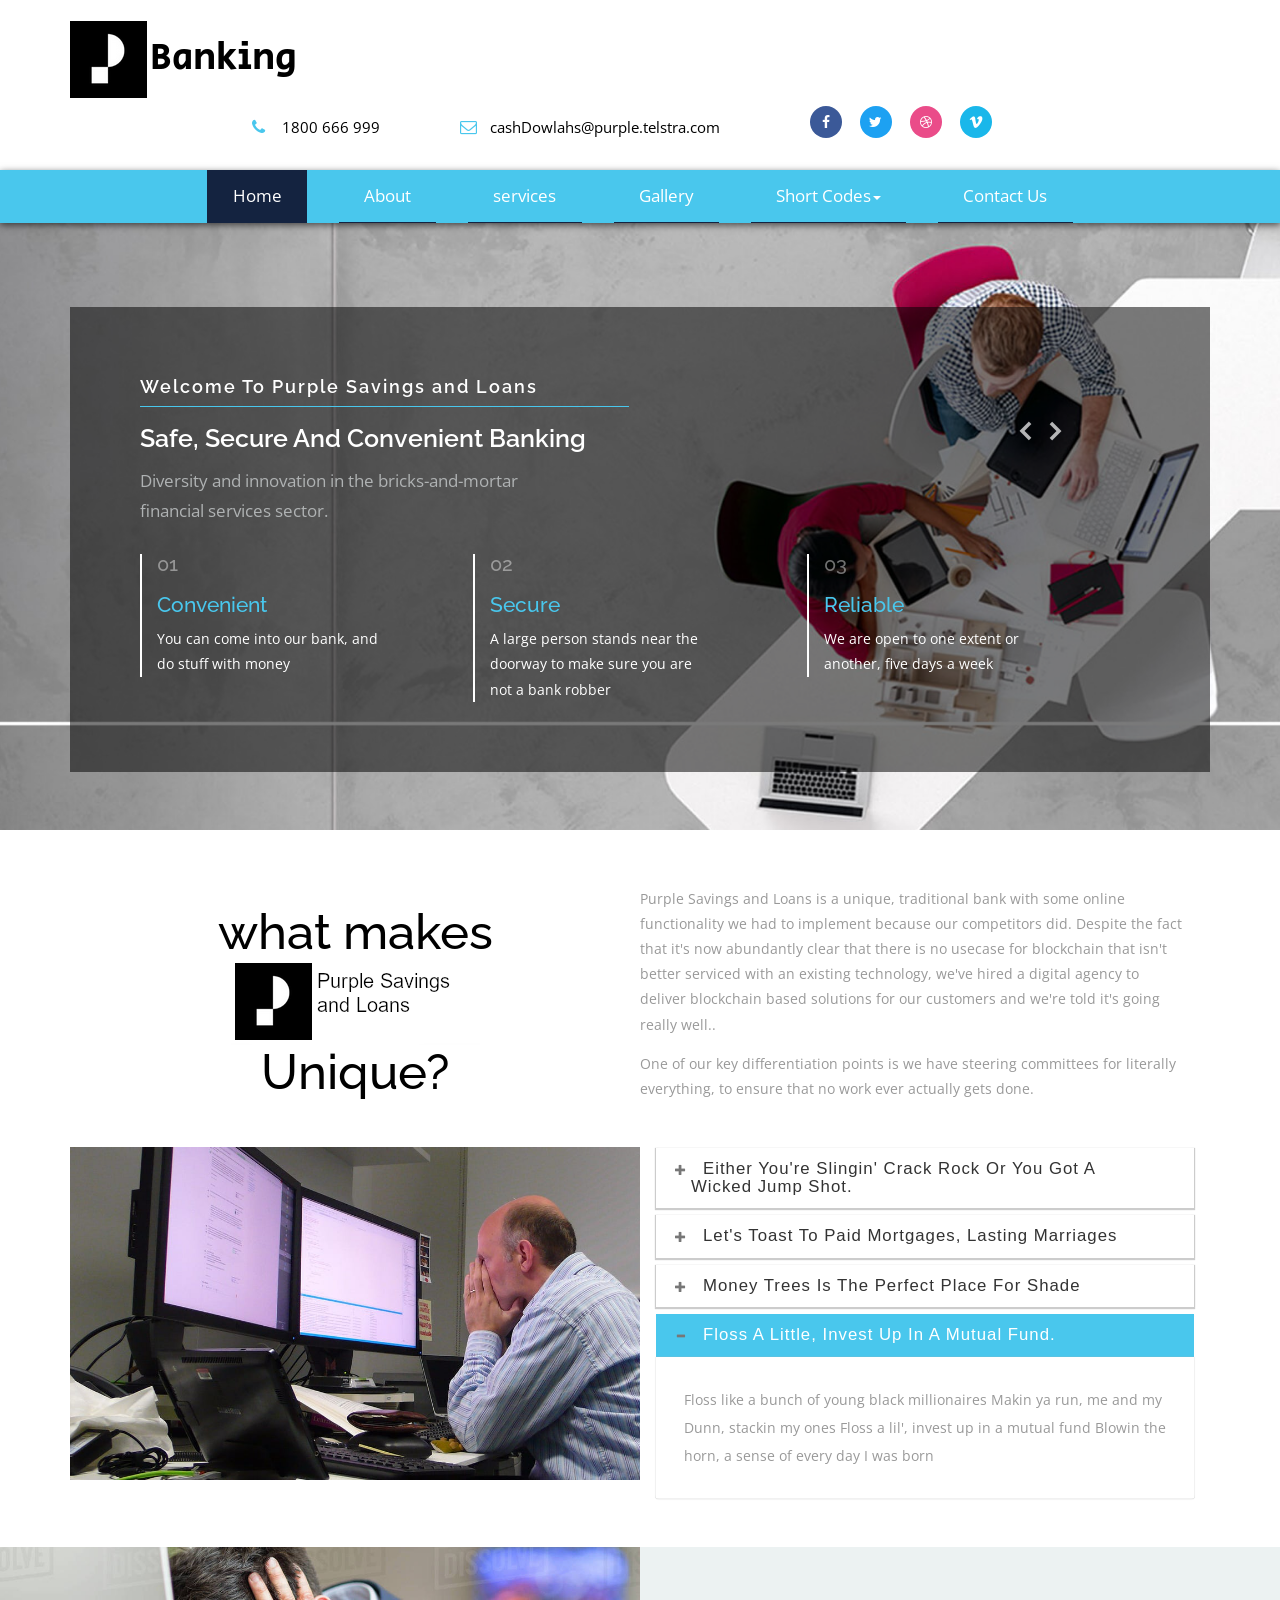
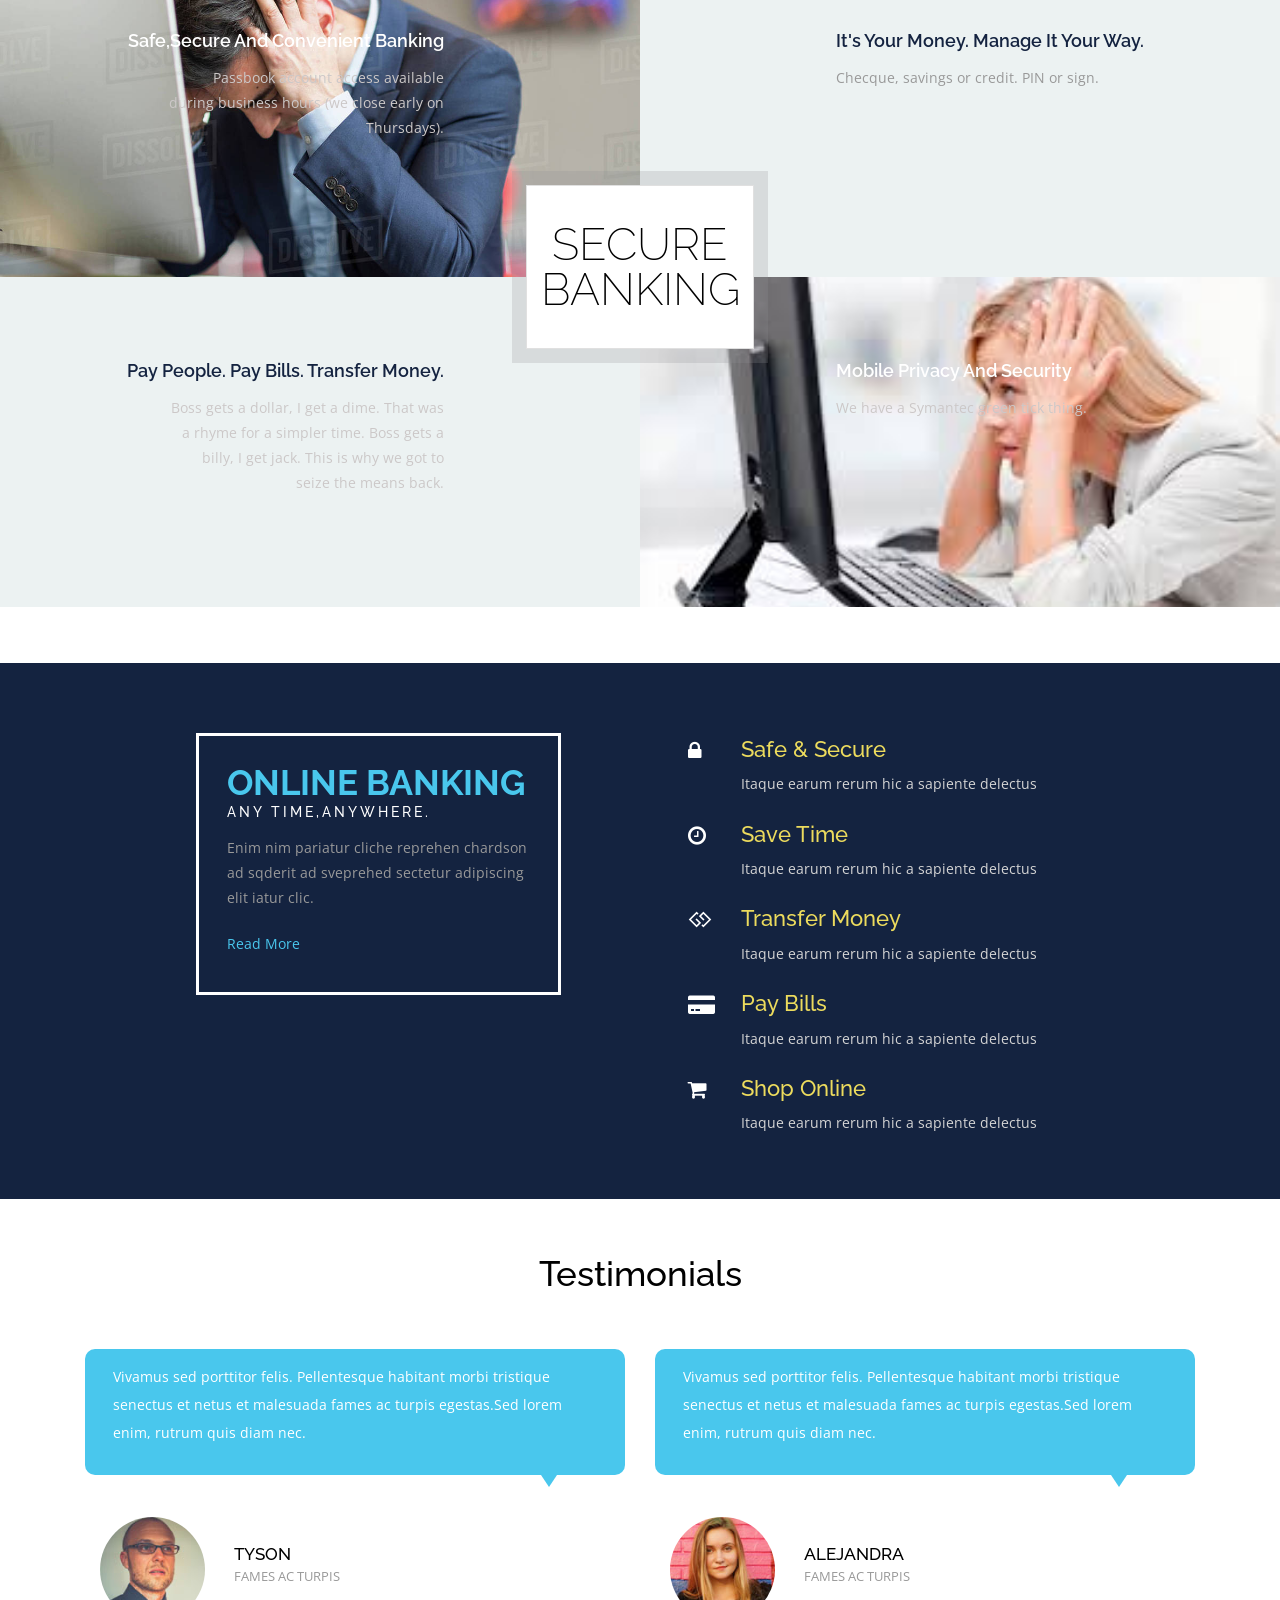
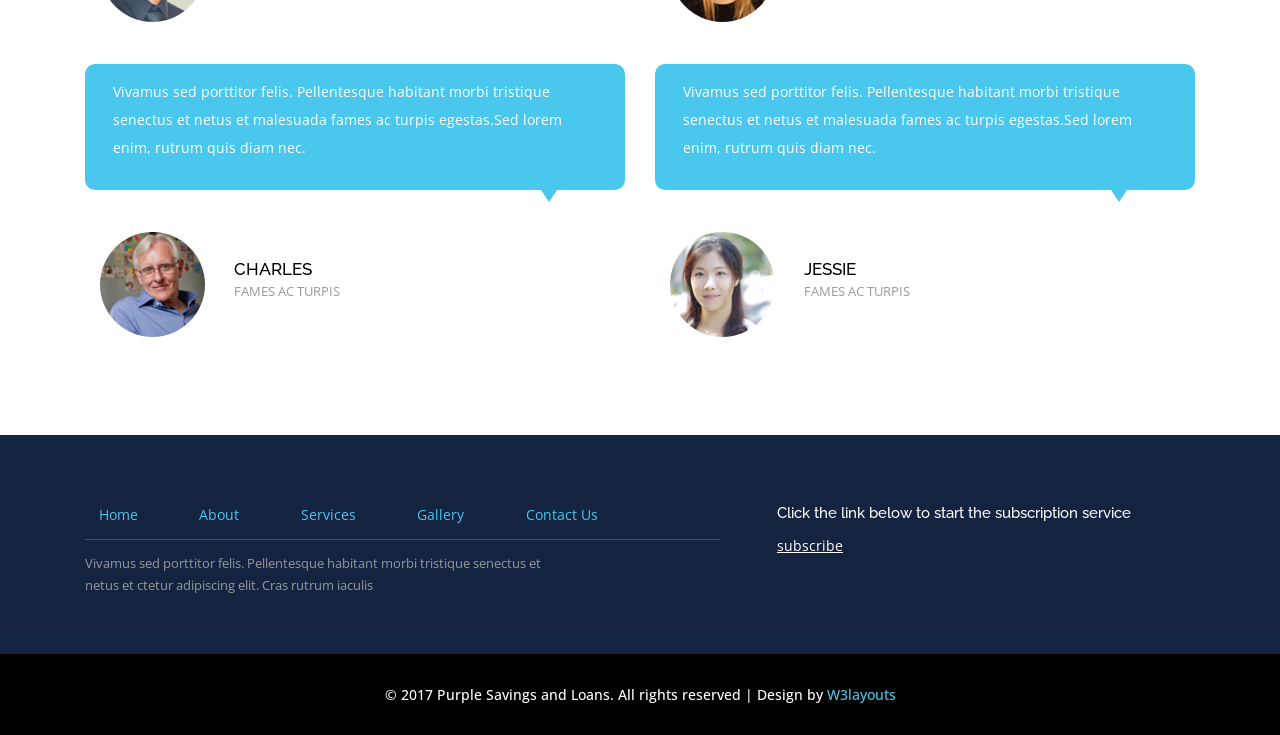
<file: index.html>
<!DOCTYPE html>
<html lang="en">
<head>
<title>Purple Savings and Loans.</title>
<meta name="viewport" content="width=device-width, initial-scale=1">
<meta http-equiv="Content-Type" content="text/html; charset=utf-8" />
<meta name="keywords" content="Purple Savings and Loans Responsive" />
<script type="application/x-javascript"> addEventListener("load", function() { setTimeout(hideURLbar, 0); }, false); function hideURLbar(){ window.scrollTo(0,1); } </script>
<!-- Custom Theme files -->
<link href="css/bootstrap.css" type="text/css" rel="stylesheet" media="all">
<link href="css/style.css" type="text/css" rel="stylesheet" media="all">
<link href="css/font-awesome.css" rel="stylesheet">   <!-- font-awesome icons --> 
<!-- //Custom Theme files -->  
<!-- js --> 
	<script src="js/jquery-2.2.3.min.js"></script>
<!-- web-fonts -->
<link href="//fonts.googleapis.com/css?family=Secular+One" rel="stylesheet">
<link href="//fonts.googleapis.com/css?family=Open+Sans:300,300i,400,400i,600,600i,700,700i,800,800i" rel="stylesheet">
<link href="//fonts.googleapis.com/css?family=Raleway:100,100i,200,200i,300,300i,400,400i,500,500i,600,600i,700,700i,800,800i,900,900i" rel="stylesheet">
<!-- //web-fonts --> 
</head>
<body> 
	<!-- header -->
	<div class="headerw3-agile"> 
		<div class="header-w3mdl"><!-- header-two --> 
			<div class="container"> 
				<div class="agileits-logo navbar-left">
					<h1><a href="index.html"><img src="images/e.png" alt="logo"/>Banking</a></h1> 
				</div> 
				<div class="agileits-hdright nav navbar-nav">
					<div class="header-w3top"><!-- header-top --> 
						<ul class="w3l-nav-top">
							<li><i class="fa fa-phone"></i><span> 1800 666 999 </span></li> 
							<li><a href="mailto:example@mail.com"><i class="fa fa-envelope-o"></i><span>cashDowlahs@purple.telstra.com</span></a></li>
						</ul>
						<div class="clearfix"> </div> 	 
					</div>
					<div class="agile_social_banner">
						<ul class="agileits_social_list">
							<li><a href="#" class="w3_agile_facebook"><i class="fa fa-facebook" aria-hidden="true"></i></a></li>
							<li><a href="#" class="agile_twitter"><i class="fa fa-twitter" aria-hidden="true"></i></a></li>
							<li><a href="#" class="w3_agile_dribble"><i class="fa fa-dribbble" aria-hidden="true"></i></a></li>
							<li><a href="#" class="w3_agile_vimeo"><i class="fa fa-vimeo" aria-hidden="true"></i></a></li>
						</ul>
					</div>  

				</div>
				<div class="clearfix"> </div> 
			</div>	
		</div>	
	</div>	
	<!-- //header -->  
	<!-- banner -->
	<div class="banner">
		<div class="header-nav"><!-- header-three --> 	
			<nav class="navbar navbar-default">
				<div class="navbar-header">
					<button type="button" class="navbar-toggle" data-toggle="collapse" data-target="#bs-example-navbar-collapse-1">
						<span class="sr-only">Toggle navigation</span>
						Menu 
					</button> 
				</div>
				<!-- top-nav -->
				<div class="collapse navbar-collapse" id="bs-example-navbar-collapse-1">
					<ul class="nav navbar-nav">
						<li><a href="index.html" class="active">Home</a></li>
						<li><a href="about.html" class="scroll">About</a></li>    
						<li><a href="services.html" class="scroll">services</a></li>    
						<li><a href="gallery.html" class="scroll">Gallery</a></li>    
						<li><a href="icons.html" data-toggle="dropdown">Short Codes<span class="caret"></span></a>
							<ul class="dropdown-menu">
								<li><a href="icons.html">Icons</a></li>
								<li><a href="typography.html">Typograpghy</a></li>
							</ul>
						</li>	
						<li><a href="contact.html" class="scroll">Contact Us</a></li>
					</ul>  
					<div class="clearfix"> </div>	
				</div>
			</nav>    
		</div>
		<!-- banner-text -->
		<!-- banner -->
		<div class="container">
			<div class="banner-text agileits-w3layouts">
				<div  id="top" class="callbacks_container">
					<ul class="rslides" id="slider3">
						<li>
							<div class="banner-textagileinfo">
								<h6>Welcome To Purple Savings and Loans</h6>	 
								<h3>Safe, secure and convenient banking</h3>	 
								<p>Diversity and innovation in the bricks-and-mortar financial services sector.</p>
								<div class="agileits-banner-bot">
									<div class="col-md-4 col-sm-4 col-xs-4 w3l-bb-grid1">
										<h5>01</h5>
										<h4>convenient</h4>	 
										<p>You can come into our bank, and do stuff with money</p>
									</div>
									<div class="col-md-4 col-sm-4 col-xs-4 w3l-bb-grid1">
										<h5>02</h5>
										<h4>secure</h4>
										<p>A large person stands near the doorway to make sure you are not a bank robber</p>
										
									</div>
									<div class="col-md-4 col-sm-4 col-xs-4 w3l-bb-grid1">
										<h5>03</h5>
										<h4>reliable</h4>
										<p>We are open to one extent or another, five days a week</p>
									</div>
									<div class="clearfix"></div>
								</div>	
							</div>	
						</li>
						<li>
							<div class="banner-textagileinfo"> 
								<h6>Welcome To Purple Savings and Loans</h6>	
								<h3>Safe, secure and convenient banking</h3>	 
								<p>Diversity and innovation in the bricks-and-mortar financial services sector</p>
								<div class="agileits-banner-bot">
									<div class="col-md-4 col-sm-4 col-xs-4 w3l-bb-grid1">
										<h5>01</h5>
										<h4>convenient</h4>
										<p>Login with an on-screen, clickable keyboard</p>	 									
									</div>
									<div class="col-md-4 col-sm-4 col-xs-4 w3l-bb-grid1">
										<h5>02</h5>
										<h4>secure</h4>	 
										<p>Your money is safe and secure with block-chain, serverless technology</p>
									</div>
									<div class="col-md-4 col-sm-4 col-xs-4 w3l-bb-grid1">
										<h5>03</h5>
										<h4>reliable</h4>
										<p>Certified for Netscape Navigator!</p>
									</div>
									<div class="clearfix"></div>
								</div>
							</div>	
						</li>
						<li>
							<div class="banner-textagileinfo">
								<h6>Welcome To Purple Savings and Loans</h6>	
								<h3>Safe, secure and convenient banking</h3>
								<p>Diversity and innovation in the bricks-and-mortar financial services sector</p>
								<div class="agileits-banner-bot">
									<div class="col-md-4 col-sm-4 col-xs-4 w3l-bb-grid1">
										<h5>01</h5>
										<h4>convenient</h4>
										<p>Internet banking available during business hours</p>		
									</div>
									<div class="col-md-4 col-sm-4 col-xs-4 w3l-bb-grid1">
										<h5>02</h5>
										<h4>secure</h4>
										<p>Military-grade encryption with MD5. Maximum password lengths and disabled password managers.</p>
										
									</div>
									<div class="col-md-4 col-sm-4 col-xs-4 w3l-bb-grid1">
										<h5>03</h5>
										<h4>reliable</h4>
										<p>Our voluntary attrition is under 50% so relationships are possible</p>
									</div>
									<div class="clearfix"></div>
								</div>	
							</div>	
						</li> 
					</ul>
				</div>
			</div>
		 </div>
	</div>
	<!-- about -->
	<div class="home-about w3ls-section">
		<div class="container">
			<!-- about top-->
			<div class="w3ls-about agile-section">
					<div class="w3-agileits-about-grids">
						<div class="col-md-6 col-sm-6 col-xs-6 agileits-title">
							<h3>what makes <img src="images/logo.png" alt="logo"/>Unique?</h3> 
						</div>
						<div class="col-md-6 col-sm-6 col-xs-6  agile-about-bottom-right">
							<p>Purple Savings and Loans is a unique, traditional bank with some online functionality we had to implement because our competitors did.
							Despite the fact that it's now abundantly clear that there is no usecase for blockchain that isn't better serviced with an existing technology, we've hired a digital agency to deliver blockchain based solutions for our customers and we're told it's going really well..</p>
							<p class="w3ls-about-text">One of our key differentiation points is we have steering committees for literally everything, to ensure that no work ever actually gets done.</p>
						
						</div>
						<div class="clearfix"> </div>
				   </div>
			</div>
			<!-- //about top-->
			<!-- about bottom-->
			<div class="about-bottom">
				<div class="col-md-6 about-w3right">
					
				</div>
				<div class="col-md-6 about-w3left"> 
					<div class="panel-group" id="accordion" role="tablist" aria-multiselectable="true">
						<div class="panel panel-default">
							<div class="panel-heading" role="tab" id="headingOne">
								<h5 class="panel-title asd">
									<a class="pa_italic collapsed" role="button" data-toggle="collapse" data-parent="#accordion" href="#collapseOne" aria-expanded="false" aria-controls="collapseOne">
										<span class="glyphicon glyphicon-plus" aria-hidden="true"></span><i class="glyphicon glyphicon-minus" aria-hidden="true"></i>Either you're slingin' crack rock or you got a wicked jump shot. 
									</a>
								</h5>
							</div>
							<div id="collapseOne" class="panel-collapse collapse" role="tabpanel" aria-labelledby="headingOne" aria-expanded="false" style="height: 0px;">
								<div class="panel-body panel_text">
									Invest in your future, don't dilute your finances, 401k, make sure it's low risk, then get some real estate, 4.25% thirty-year mortgage
								</div>
							</div>
						</div>
						<div class="panel panel-default">
							<div class="panel-heading" role="tab" id="headingTwo">
								<h5 class="panel-title asd">
									<a class="pa_italic collapsed" role="button" data-toggle="collapse" data-parent="#accordion" href="#collapseTwo" aria-expanded="false" aria-controls="collapseTwo">
										<span class="glyphicon glyphicon-plus" aria-hidden="true"></span><i class="glyphicon glyphicon-minus" aria-hidden="true"></i>Let's toast to paid mortgages, lasting marriages
									</a>
								</h5>
							</div>
							<div id="collapseTwo" class="panel-collapse collapse" role="tabpanel" aria-labelledby="headingTwo" aria-expanded="false" style="height: 0px;">
								<div class="panel-body panel_text">
									Anim pariatur cliche reprehenderit, enim eiusmod high life accusamus terry richardson ad squid. 3 wolf moon officia aute, non cupidatat skateboard dolor brunch. Food truck quinoa nesciunt laborum eiusmod.
								</div>
							</div>
						</div>
						<div class="panel panel-default">
							<div class="panel-heading" role="tab" id="headingThree">
								<h5 class="panel-title asd">
									<a class="pa_italic collapsed" role="button" data-toggle="collapse" data-parent="#accordion" href="#collapseThree" aria-expanded="false" aria-controls="collapseThree">
										<span class="glyphicon glyphicon-plus" aria-hidden="true"></span><i class="glyphicon glyphicon-minus" aria-hidden="true"></i>Money trees is the perfect place for shade
									</a>
								</h5>
							</div>
							<div id="collapseThree" class="panel-collapse collapse" role="tabpanel" aria-labelledby="headingThree" aria-expanded="false" style="height: 0px;">
								<div class="panel-body panel_text">
									Anim pariatur cliche reprehenderit, enim eiusmod high life accusamus terry richardson ad squid. 3 wolf moon officia aute, non cupidatat skateboard dolor brunch. Food truck quinoa nesciunt laborum eiusmod.
								</div>
							</div>
						</div>
						<div class="panel panel-default">
							<div class="panel-heading" role="tab" id="headingFour">
								<h5 class="panel-title asd">
									<a class="pa_italic" role="button" data-toggle="collapse" data-parent="#accordion" href="#collapseFour" aria-expanded="true" aria-controls="collapseFour">
										<span class="glyphicon glyphicon-plus" aria-hidden="true"></span><i class="glyphicon glyphicon-minus" aria-hidden="true"></i>Floss a little, invest up in a mutual fund.
									</a>
								</h5>
							</div>
							<div id="collapseFour" class="panel-collapse collapse in" role="tabpanel" aria-labelledby="headingFour" aria-expanded="true">
								<div class="panel-body panel_text">
									Floss like a bunch of young black millionaires Makin ya run, me and my Dunn, stackin my ones Floss a lil', invest up in a mutual fund Blowin the horn, a sense of every day I was born
								</div>
							</div>
						</div>
					</div> 
				</div> 
				<div class="clearfix"> </div>
			</div>		
		</div>	
			<!-- //about-bottom -->
			<!-- about-bottom-grid -->
			<div class="wthree-about-bot-grid-sec">
				<div class="agileits-about-pos">
					<h2>secure banking</h2>
				</div>
				<div class="col-md-6 col-sm-6 w3ls-abg w3ls-abg1 abg1">
					<h4>Safe,secure and convenient banking</h4>
					<p>Passbook account access available during business hours (we close early on Thursdays).</p>
				</div>
				<div class="col-md-6 col-sm-6 w3ls-abg w3ls-abg2 abg4">
					<h4>it's your money. manage it your way.</h4>
					<p>Checque, savings or credit. PIN or sign.</p>
				</div>
				<div class="col-md-6  col-sm-6 w3ls-abg w3ls-abg1 abg2">
					<h4>Pay people. Pay bills. Transfer money.</h4>
					<p>Boss gets a dollar, I get a dime. That was a rhyme for a simpler time. Boss gets a billy, I get jack. This is why we got to seize the means back.</p>
				</div>
				<div class="col-md-6 col-sm-6 w3ls-abg w3ls-abg2 abg3">
					<h4>Mobile Privacy and Security</h4>
					<p>We have a Symantec green tick thing.</p>
				</div>
				
				<div class="clearfix"> </div>
			</div>
			<!-- //about-bottom-grid-->
	</div>
	<!-- //about -->
	<!--services-->
	<div class="w3ls-section services">
		<div class="container">
			<div class="services-left">
				<h4 class="title">online banking</h4>
				<h5>any time,anywhere.</h5>
				<p class="data">Enim nim pariatur cliche reprehen chardson ad sqderit ad sveprehed sectetur adipiscing elit iatur clic.</p>
				<div class="more">
					<a href="#" data-toggle="modal" data-target="#myModal"> Read More</a>
				</div>
			</div>
			<div class="services-right">
				<div class="services-grid">
					<div class="col-md-2 col-sm-2 col-xs-2 sr-icon">
						<span class="fa fa-lock" aria-hidden="true"></span>
					</div>	
					<div class="col-md-10 col-sm-10 col-xs-10 sr-txt">
						<h5>safe & secure</h5>
						<p>Itaque earum rerum hic a sapiente delectus</p>
					</div>	
					<div class="clearfix"></div>
				</div>
				<div class="services-grid">
					<div class="col-md-2 col-sm-2 col-xs-2 sr-icon">
						<span class="fa fa-clock-o" aria-hidden="true"></span>
					</div>	
					<div class="col-md-10 col-sm-10 col-xs-10 sr-txt">
						<h5>save time</h5>
						<p>Itaque earum rerum hic a sapiente delectus</p>
					</div>	
					<div class="clearfix"></div>
				</div>
				<div class="services-grid">
					<div class="col-md-2 col-sm-2 col-xs-2 sr-icon">
						<span class="fa fa-gg" aria-hidden="true"></span>
					</div>	
					<div class="col-md-10 col-sm-10 col-xs-10 sr-txt">	
						<h5>transfer money</h5>
						<p>Itaque earum rerum hic a sapiente delectus</p>
					</div>
					<div class="clearfix"></div>
				</div>	
				<div class="services-grid">
					<div class="col-md-2 col-sm-2 col-xs-2 sr-icon">
						<span class="fa fa-credit-card-alt" aria-hidden="true"></span>
					</div>	
					<div class="col-md-10 col-sm-10 col-xs-10 sr-txt">	
						<h5>pay bills</h5>
						<p>Itaque earum rerum hic a sapiente delectus</p>
					</div>	
					<div class="clearfix"> </div>
				</div>
				<div class="services-grid">
					<div class="col-md-2 col-sm-2 col-xs-2 sr-icon">
						<span class="fa fa-shopping-cart" aria-hidden="true"></span>
					</div>	
					<div class="col-md-10 col-sm-10 col-xs-10 sr-txt">
						<h5>Shop Online</h5>
						<p>Itaque earum rerum hic a sapiente delectus</p>
					</div>	
					<div class="clearfix"> </div>
				</div>
				<div class="clearfix"> </div>
			</div>
			<div class="clearfix"> </div>
		</div>
	</div>
	<!--//services-->
	<!-- testimonials -->
<div class="testimonials w3ls-section" id="testimonials">
	<div class="container"> 
		<h3 class="h3-w3l">Testimonials</h3>
		<div class="agile_testimonials_grids">
			<div class="col-md-6 col-sm-6 agile_testimonials_grid">
				<div class="agile_testimonials_grid1">
					<div class="w3_agile_testimonials_grid_right test-tooltip">
					   <p>Vivamus sed porttitor felis. Pellentesque habitant morbi tristique senectus et netus et 
						malesuada fames ac turpis egestas.Sed lorem enim, rutrum quis diam nec.</p>
					</div>
					<div class="w3_agile_testimonials_grid">
						<div class="w3_agile_testimonials_grid_left">
							<div class="col-md-3 col-sm-3 col-xs-3 w3l-testi-img">
								<img src="images/13.jpg" alt=" " class="img-responsive"/>
							</div>	
							<div class="col-md-9 col-sm-9 col-xs-9 w3l-testi-txt">
								<h4>Tyson</h4>
								<p>fames ac turpis</p>
							</div>	
							<div class="clearfix"> </div>
						</div>
					</div>
					
					<div class="clearfix"> </div>
				</div>
			</div>
			<div class="col-md-6 col-sm-6 agile_testimonials_grid">
				<div class="agile_testimonials_grid1">
					<div class="w3_agile_testimonials_grid_right test-tooltip">
						 <p>Vivamus sed porttitor felis. Pellentesque habitant morbi tristique senectus et netus et 
						malesuada fames ac turpis egestas.Sed lorem enim, rutrum quis diam nec.</p>
					</div>
					<div class="w3_agile_testimonials_grid">
						<div class="w3_agile_testimonials_grid_left">
							<div class="col-md-3 col-sm-3 col-xs-3 w3l-testi-img">
								<img src="images/10.jpg" alt=" " class="img-responsive"/>
							</div>	
							<div class="col-md-9 col-sm-9 col-xs-9 w3l-testi-txt">
								<h4>Alejandra</h4>
								<p>fames ac turpis</p>
							</div>
							<div class="clearfix"> </div>
						</div>
					</div>
					<div class="clearfix"> </div>
				</div>
			</div>
			<div class="col-md-6 col-sm-6 agile_testimonials_grid">
				<div class="agile_testimonials_grid1">
					<div class="w3_agile_testimonials_grid_right test-tooltip">
					   <p>Vivamus sed porttitor felis. Pellentesque habitant morbi tristique senectus et netus et 
						malesuada fames ac turpis egestas.Sed lorem enim, rutrum quis diam nec.</p>
					</div>
					<div class="w3_agile_testimonials_grid">
						<div class="w3_agile_testimonials_grid_left">
							<div class="col-md-3 col-sm-3 col-xs-3 w3l-testi-img">
								<img src="images/11.jpg" alt=" " class="img-responsive"/>
							</div>	
							<div class="col-md-9 col-sm-9 col-xs-9 w3l-testi-txt">
								<h4>Charles</h4>
								<p>fames ac turpis</p>
							</div>	
							<div class="clearfix"> </div>
						</div>
					</div>					
					<div class="clearfix"> </div>
				</div>
			</div>
			<div class="col-md-6 col-sm-6 agile_testimonials_grid">
				<div class="agile_testimonials_grid1">
					<div class="w3_agile_testimonials_grid_right test-tooltip">
					   <p>Vivamus sed porttitor felis. Pellentesque habitant morbi tristique senectus et netus et 
						malesuada fames ac turpis egestas.Sed lorem enim, rutrum quis diam nec.</p>
					</div>
					<div class="w3_agile_testimonials_grid">
						<div class="w3_agile_testimonials_grid_left">
							<div class="col-md-3 col-sm-3 col-xs-3 w3l-testi-img">
								<img src="images/12.jpg" alt=" " class="img-responsive" />
							</div>
							<div class="col-md-9 col-sm-9 col-xs-9 w3l-testi-txt">
								<h4>Jessie</h4>
								<p>fames ac turpis</p>
							</div>
							<div class="clearfix"> </div>
						</div>
					</div>
					<div class="clearfix"> </div>
				</div>
			</div>
			<div class="clearfix"> </div>
		</div>
	</div>
</div>
<!-- //testimonials -->
<!--footer-->
<div class="agile-footer w3ls-section">
	<div class="container">
		<div class="col-md-7 list-footer">
		  <ul class="footer-nav">
				<li><a  href="index.html">Home</a></li>
				<li><a  href="about.html">About</a></li>
				<li><a  href="services.html">Services</a></li>
				<li><a href="gallery.html">Gallery</a></li>
				<li><a href="contact.html">Contact Us</a></li>
		  </ul>
		  <p>Vivamus sed porttitor felis. Pellentesque habitant morbi tristique senectus et netus et ctetur adipiscing elit. Cras rutrum iaculis</p>
		</div>
		<div class="col-md-5 agileinfo-sub">
			<h6>Click the link below to start the subscription service</h6>
			<a href="#" data-toggle="modal" data-target="#myModal1">subscribe</a>
		</div>
		<div class="clearfix"></div>
     </div>
</div>	 
<div class="w3_agile-copyright text-center">
		<p>© 2017 Purple Savings and Loans. All rights reserved | Design by <a href="//w3layouts.com/">W3layouts</a></p>
	</div>
<!--//footer-->	

	<!-- modal-sign -->
	<div class="modal bnr-modal fade" id="myModal" tabindex="-1" role="dialog">
		<div class="modal-dialog" role="document">
			<div class="modal-dialog modal-md">
			<div class="modal-content">
				<div class="modal-header">
					<button type="button" class="close" data-dismiss="modal" aria-hidden="true">&times;</button>
					<img src="images/logo.png" alt="logo"/>
				</div>
				<div class="modal-body">
					<img src="images/modal.jpg" class="img-responsive" alt="image">
					<p>Fusce et congue nibh, ut ullamcorper magna. Donec ac massa tincidunt, fringilla sapien vel, tempus massa. Vestibulum felis leo, tincidunt sit amet tristique accumsan. In vitae dapibus metus. Donec nec massa non nulla mattis aliquam egestas et mi.</p>
				</div>
			</div>
		</div>

		</div>
	</div>
	<!-- modal-sign -->
	<div class="modal bnr-modal fade" id="myModal1" tabindex="-1" role="dialog">
		<div class="modal-dialog" role="document">
			<div class="modal-content">
				<div class="modal-header">
					<img src="images/logo.png" alt="logo"/>
					<button type="button" class="close" data-dismiss="modal" aria-label="Close"><span aria-hidden="true">&times;</span></button>						
				</div> 
				<div class="modal-body modal-spa">
					<p>Purple Savings and Loans's email newsletter provides subscribers with helpful articles on important issues in the banking industry, as well as news about events and more! To sign up for the newsletter, fill the below form.</p>
					<form class=" wthree-subsribe" action="#" method="post"> 
						<input type="text" name="name" placeholder="Your Name" required="">
						<input type="email" name="email" placeholder="your Email" required="">
						<input type="submit" value="SignUp"> 
						<div class="clearfix"></div>
					</form>
				</div> 
			</div>
		</div>
	</div>
	<!-- //modal-sign -->    
	<!-- //banner -->
		<!-- //banner-text -->  
	<!-- //banner -->
	<!-- banner Slider starts Here -->
	<script src="js/responsiveslides.min.js"></script>
	<script>
		// You can also use "$(window).load(function() {"
		$(function () {
		  // Slideshow 3
		  $("#slider3").responsiveSlides({
			auto:true,
			pager:false,
			nav: true,
			speed: 500,
			namespace: "callbacks",
			before: function () {
			  $('.events').append("<li>before event fired.</li>");
			},
			after: function () {
			  $('.events').append("<li>after event fired.</li>");
			}
		  });
	
		});
	</script>
	<script src="js/SmoothScroll.min.js"></script>
	<!-- smooth-scrolling-of-move-up -->
	<script type="text/javascript" src="js/move-top.js"></script>
	<script type="text/javascript" src="js/easing.js"></script>
	<script type="text/javascript">
		$(document).ready(function() {
			/*
			var defaults = {
				containerID: 'toTop', // fading element id
				containerHoverID: 'toTopHover', // fading element hover id
				scrollSpeed: 1200,
				easingType: 'linear' 
			};
			*/
			
			$().UItoTop({ easingType: 'easeOutQuart' });
			
		});
	</script>
	<!-- //smooth-scrolling-of-move-up -->  

	<!-- Bootstrap core JavaScript
    ================================================== -->
    <!-- Placed at the end of the document so the pages load faster -->
    <script src="js/bootstrap.js"></script>

</body>
</html>
</file>
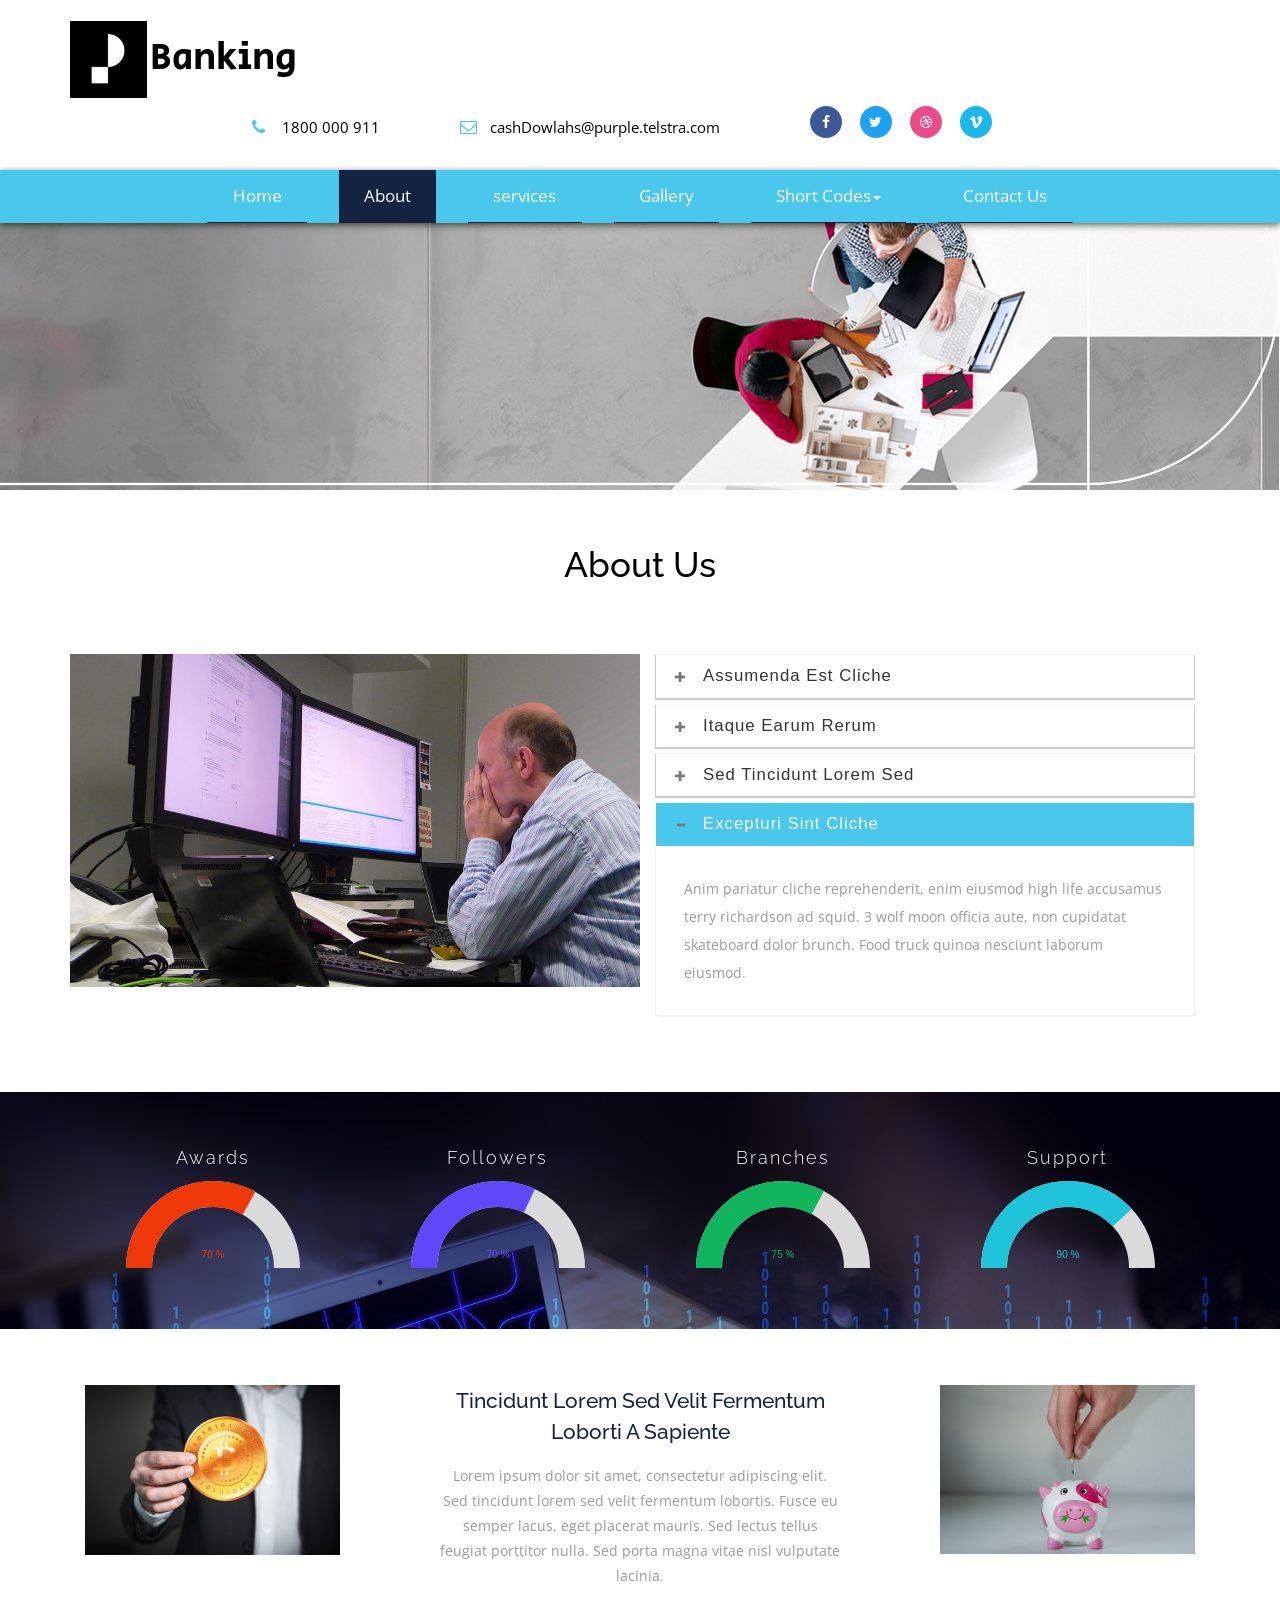
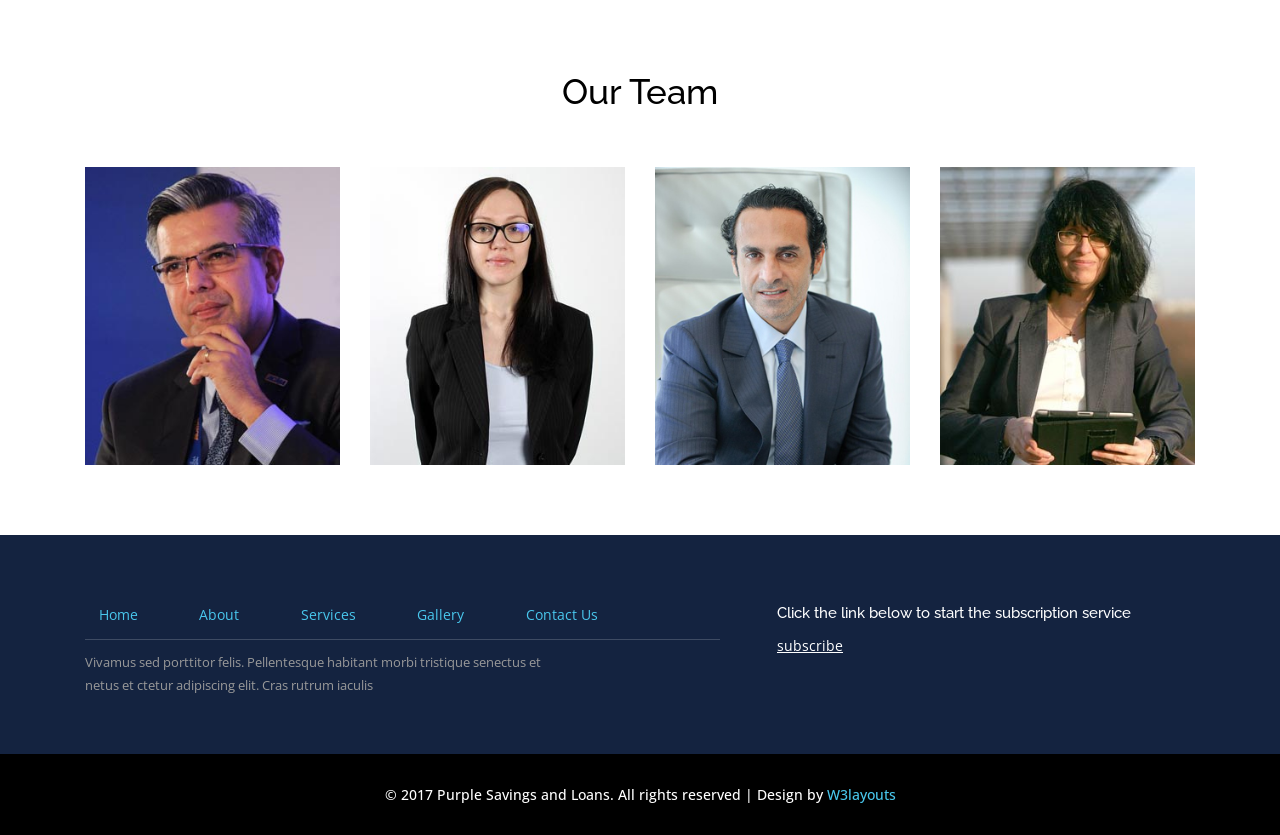
<file: about.html>
<!--
Author: W3layouts
Author URL: http://w3layouts.com
License: Creative Commons Attribution 3.0 Unported
License URL: http://creativecommons.org/licenses/by/3.0/
-->
<!DOCTYPE html>
<html lang="en">
<head>
<title>Purple Savings and Loans a Banking Category Bootstrap Bootstrap Responsive website Template | About :: w3layouts</title>
<meta name="viewport" content="width=device-width, initial-scale=1">
<meta http-equiv="Content-Type" content="text/html; charset=utf-8" />
<meta name="keywords" content="Purple Savings and Loans Responsive web template, Bootstrap Web Templates, Flat Web Templates, Android Compatible web template, 
	SmartPhone Compatible web template, free WebDesigns for Nokia, Samsung, LG, Sony Ericsson, Motorola web design" />
<script type="application/x-javascript"> addEventListener("load", function() { setTimeout(hideURLbar, 0); }, false); function hideURLbar(){ window.scrollTo(0,1); } </script>
<!-- Custom Theme files -->
<link href="css/bootstrap.css" type="text/css" rel="stylesheet" media="all">
<link href="css/style.css" type="text/css" rel="stylesheet" media="all">
<link href="css/font-awesome.css" rel="stylesheet">   <!-- font-awesome icons --> 
<!-- //Custom Theme files -->  
<!-- js --> 
	<script src="js/jquery-2.2.3.min.js"></script>
<!-- web-fonts -->
<link href="//fonts.googleapis.com/css?family=Secular+One" rel="stylesheet">
<link href="//fonts.googleapis.com/css?family=Open+Sans:300,300i,400,400i,600,600i,700,700i,800,800i" rel="stylesheet">
<link href="//fonts.googleapis.com/css?family=Raleway:100,100i,200,200i,300,300i,400,400i,500,500i,600,600i,700,700i,800,800i,900,900i" rel="stylesheet">
<!-- //web-fonts --> 

</head>
<body> 
	<!-- header -->
	<div class="headerw3-agile"> 
		<div class="header-w3mdl"><!-- header-two --> 
			<div class="container"> 
				<div class="agileits-logo navbar-left">
					<h1><a href="index.html"><img src="images/e.png" alt="logo"/>Banking</a></h1> 
				</div> 
				<div class="agileits-hdright nav navbar-nav">
					<div class="header-w3top"><!-- header-top --> 
						<ul class="w3l-nav-top">
							<li><i class="fa fa-phone"></i><span> 1800 000 911 </span></li> 
							<li><a href="mailto:example@mail.com"><i class="fa fa-envelope-o"></i><span>cashDowlahs@purple.telstra.com</span></a></li>
						</ul>
						<div class="clearfix"> </div> 	 
					</div>
					<div class="agile_social_banner">
						<ul class="agileits_social_list">
							<li><a href="#" class="w3_agile_facebook"><i class="fa fa-facebook" aria-hidden="true"></i></a></li>
							<li><a href="#" class="agile_twitter"><i class="fa fa-twitter" aria-hidden="true"></i></a></li>
							<li><a href="#" class="w3_agile_dribble"><i class="fa fa-dribbble" aria-hidden="true"></i></a></li>
							<li><a href="#" class="w3_agile_vimeo"><i class="fa fa-vimeo" aria-hidden="true"></i></a></li>
						</ul>
					</div>  

				</div>
				<div class="clearfix"> </div> 
			</div>	
		</div>	
	</div>	
	<!-- //header -->  
	<!-- banner -->
	<div class="banner inner-banner">
		<div class="header-nav"><!-- header-three --> 	
			<nav class="navbar navbar-default">
				<div class="navbar-header">
					<button type="button" class="navbar-toggle" data-toggle="collapse" data-target="#bs-example-navbar-collapse-1">
						<span class="sr-only">Toggle navigation</span>
						Menu 
					</button> 
				</div>
				<!-- top-nav -->
				<div class="collapse navbar-collapse" id="bs-example-navbar-collapse-1">
					<ul class="nav navbar-nav">
						<li><a href="index.html">Home</a></li>
						<li><a href="about.html" class="active">About</a></li>    
						<li><a href="services.html">services</a></li>    
						<li><a href="gallery.html">Gallery</a></li>    
						<li><a href="icons.html" data-toggle="dropdown">Short Codes<span class="caret"></span></a>
							<ul class="dropdown-menu">
								<li><a href="icons.html">Icons</a></li>
								<li><a href="typography.html">Typograpghy</a></li>
							</ul>
						</li>	
						<li><a href="contact.html">Contact Us</a></li>
					</ul>  
					<div class="clearfix"> </div>	
				</div>
			</nav>    
		</div>
		<!-- banner-text -->
		<!-- banner -->
	</div>	
	<!-- about -->
	<div class=" w3ls-section" id="inner-about">
		<div class="container">
			<h3 class="h3-w3l">about us</h3>
			<!-- about bottom-->
			<div class="about-bottom">
				<div class="col-md-6 about-w3right">
					
				</div>
				<div class="col-md-6 about-w3left"> 
					<div class="panel-group" id="accordion" role="tablist" aria-multiselectable="true">
						<div class="panel panel-default">
							<div class="panel-heading" role="tab" id="headingOne">
								<h5 class="panel-title asd">
									<a class="pa_italic collapsed" role="button" data-toggle="collapse" data-parent="#accordion" href="#collapseOne" aria-expanded="false" aria-controls="collapseOne">
										<span class="glyphicon glyphicon-plus" aria-hidden="true"></span><i class="glyphicon glyphicon-minus" aria-hidden="true"></i>assumenda est cliche 
									</a>
								</h5>
							</div>
							<div id="collapseOne" class="panel-collapse collapse" role="tabpanel" aria-labelledby="headingOne" aria-expanded="false" style="height: 0px;">
								<div class="panel-body panel_text">
									Anim pariatur cliche reprehenderit, enim eiusmod high life accusamus terry richardson ad squid. 3 wolf moon officia aute, non cupidatat skateboard dolor brunch. Food truck quinoa nesciunt laborum eiusmod.
								</div>
							</div>
						</div>
						<div class="panel panel-default">
							<div class="panel-heading" role="tab" id="headingTwo">
								<h5 class="panel-title asd">
									<a class="pa_italic collapsed" role="button" data-toggle="collapse" data-parent="#accordion" href="#collapseTwo" aria-expanded="false" aria-controls="collapseTwo">
										<span class="glyphicon glyphicon-plus" aria-hidden="true"></span><i class="glyphicon glyphicon-minus" aria-hidden="true"></i>Itaque earum rerum
									</a>
								</h5>
							</div>
							<div id="collapseTwo" class="panel-collapse collapse" role="tabpanel" aria-labelledby="headingTwo" aria-expanded="false" style="height: 0px;">
								<div class="panel-body panel_text">
									Anim pariatur cliche reprehenderit, enim eiusmod high life accusamus terry richardson ad squid. 3 wolf moon officia aute, non cupidatat skateboard dolor brunch. Food truck quinoa nesciunt laborum eiusmod.
								</div>
							</div>
						</div>
						<div class="panel panel-default">
							<div class="panel-heading" role="tab" id="headingThree">
								<h5 class="panel-title asd">
									<a class="pa_italic collapsed" role="button" data-toggle="collapse" data-parent="#accordion" href="#collapseThree" aria-expanded="false" aria-controls="collapseThree">
										<span class="glyphicon glyphicon-plus" aria-hidden="true"></span><i class="glyphicon glyphicon-minus" aria-hidden="true"></i>Sed tincidunt lorem sed 
									</a>
								</h5>
							</div>
							<div id="collapseThree" class="panel-collapse collapse" role="tabpanel" aria-labelledby="headingThree" aria-expanded="false" style="height: 0px;">
								<div class="panel-body panel_text">
									Anim pariatur cliche reprehenderit, enim eiusmod high life accusamus terry richardson ad squid. 3 wolf moon officia aute, non cupidatat skateboard dolor brunch. Food truck quinoa nesciunt laborum eiusmod.
								</div>
							</div>
						</div>
						<div class="panel panel-default">
							<div class="panel-heading" role="tab" id="headingFour">
								<h5 class="panel-title asd">
									<a class="pa_italic" role="button" data-toggle="collapse" data-parent="#accordion" href="#collapseFour" aria-expanded="true" aria-controls="collapseFour">
										<span class="glyphicon glyphicon-plus" aria-hidden="true"></span><i class="glyphicon glyphicon-minus" aria-hidden="true"></i>excepturi sint cliche 
									</a>
								</h5>
							</div>
							<div id="collapseFour" class="panel-collapse collapse in" role="tabpanel" aria-labelledby="headingFour" aria-expanded="true">
								<div class="panel-body panel_text">
									Anim pariatur cliche reprehenderit, enim eiusmod high life accusamus terry richardson ad squid. 3 wolf moon officia aute, non cupidatat skateboard dolor brunch. Food truck quinoa nesciunt laborum eiusmod.
								</div>
							</div>
						</div>
					</div> 
				</div> 
				<div class="clearfix"> </div>
			</div>		
		</div>	
			<!-- //about-bottom -->
	</div>
	<!-- //about -->
	<!-- //Awards-->
	<div class="awards-agileinfo  w3ls-section">
		<div class="awardsw3-agileits banner-agileinfo">
			<div class="container">
				<div class="w3ls_banner_bottom_grids">
					<div class="col-sm-3 col-xs-3 w3ls_about_guage">
						<h4>Awards</h4>
						<canvas id="gauge1" width="200" height="100"></canvas>
					</div>
					<div class="col-sm-3 col-xs-3 w3ls_about_guage">
						<h4>Followers</h4>
						<canvas id="gauge2" width="200" height="100"></canvas>
					</div>
					<div class="col-sm-3 col-xs-3 w3ls_about_guage">
						<h4>Branches</h4>
						<canvas id="gauge3" width="200" height="100"></canvas>
					</div>
					<div class="col-sm-3 col-xs-3 w3ls_about_guage">
						<h4>Support</h4>
						<canvas id="gauge4" width="200" height="100"></canvas>
					</div>
					<div class="clearfix"> </div>
				</div> 
			</div>
		</div>
		<script src="js/jquery.gauge.js"></script>
		<script>
			$(document).ready(function (){
				$("#gauge1").gauge(70,{color: "#ef3708",unit: " %",type: "halfcircle"});
				$("#gauge2").gauge(70, {color: "#5f48f9", unit: " %",type: "halfcircle"});
				$("#gauge3").gauge(75, {color: "#10b55d",unit: " %",type: "halfcircle"});
				$("#gauge4").gauge(90, {color: "#20c4da",unit: " %",type: "halfcircle"});
			});
		</script> 
	</div>
	<!-- //Awards-->
	<!-- about -->
	<div id="about" class="w3ls-section about"> 
		<div class="container"> 
			<div class="about-agileinfo"> 
				<div class="col-sm-3  about-grids about-grids2">
					<img src="images/g1.jpg" class="img-responsive" alt=""/>
				</div>
				<div class="col-sm-6 about-text">
					<h2>tincidunt lorem sed velit fermentum loborti a sapiente</h2>
					<p>Lorem ipsum dolor sit amet, consectetur adipiscing elit. Sed tincidunt lorem sed velit fermentum lobortis. Fusce eu semper lacus, eget placerat mauris. Sed lectus tellus feugiat porttitor nulla. Sed porta magna vitae nisl vulputate lacinia. </p>
				</div>
				<div class="col-sm-3 about-grids about-grids2 inner-about-g3">
					<img src="images/g2.jpg" class="img-responsive" alt=""/>
				</div>
				<div class="clearfix"> </div>
			</div>	 			
		</div>	 			
	</div>			
	<!-- //about -->  
	<!-- team -->
	<div id="team" class="w3ls-section team agileits">
		<div class="team-agileinfo">
			<div class="container">  
				<h3 class="h3-w3l">Our Team</h3>
				<div class="team-row agileits-w3layouts">
					<div class="col-md-3 col-xs-6 team-grids">
						<div class="team-agileimg">
							<img class="img-responsive" src="images/t1.jpg" alt="">
							<div class="captn">
								<div class="captn-top">
									<h4>Nathan</h4>
									<p>Managing Director</p>
								</div> 
								<div class="social-w3lsicon agileinfo-social-grids">
									<ul>
										<li><a href="#"><i class="fa fa-facebook"></i></a></li>
										<li><a href="#"><i class="fa fa-twitter"></i></a></li>
										<li><a href="#"><i class="fa fa-rss"></i></a></li> 
									</ul>
								</div> 
							</div>
						</div>
					</div>					
					<div class="col-md-3 col-xs-6 team-grids">
						<div class="team-agileimg">
							<img class="img-responsive" src="images/t2.jpg" alt="">
							<div class="captn">
								<div class="captn-top">
									<h4>Hoover</h4>
									<p>Human Resources</p>
								</div>
								<div class="social-w3lsicon agileinfo-social-grids">
									<ul>
										<li><a href="#"><i class="fa fa-facebook"></i></a></li>
										<li><a href="#"><i class="fa fa-twitter"></i></a></li>
										<li><a href="#"><i class="fa fa-rss"></i></a></li> 
									</ul>
								</div>
							</div>
						</div>
					</div>
					<div class="col-md-3 col-xs-6 team-grids">
						<div class="team-agileimg">
							<img class="img-responsive" src="images/t3.jpg" alt="">
							<div class="captn">
								<div class="captn-top">
									<h4>James</h4>
									<p>Chief Risk Officer</p>
								</div>
								<div class="social-w3lsicon agileinfo-social-grids">
									<ul>
										<li><a href="#"><i class="fa fa-facebook"></i></a></li>
										<li><a href="#"><i class="fa fa-twitter"></i></a></li>
										<li><a href="#"><i class="fa fa-rss"></i></a></li> 
									</ul>
								</div>
							</div>
						</div>
					</div>
					<div class="col-md-3 col-xs-6 team-grids">
						<div class="team-agileimg">
							<img class="img-responsive" src="images/t4.jpg" alt="">
							<div class="captn">
								<div class="captn-top">
									<h4>Sturgill</h4>
									<p>Chief Financial Officer</p>
								</div>
								<div class="social-w3lsicon agileinfo-social-grids">
									<ul>
										<li><a href="#"><i class="fa fa-facebook"></i></a></li>
										<li><a href="#"><i class="fa fa-twitter"></i></a></li>
										<li><a href="#"><i class="fa fa-rss"></i></a></li> 
									</ul>
								</div> 
							</div>
						</div>
					</div>
					<div class="clearfix"> </div>
				</div>
			</div>
		</div>
	</div>
<!-- //team -->   

	
<!--footer-->
<div class="agile-footer w3ls-section">
	<div class="container">
		<div class="col-md-7 list-footer">
		  <ul class="footer-nav">
				<li><a  href="index.html">Home</a></li>
				<li><a  href="about.html">About</a></li>
				<li><a  href="services.html">Services</a></li>
				<li><a href="gallery.html">Gallery</a></li>
				<li><a href="contact.html">Contact Us</a></li>
		  </ul>
		  <p>Vivamus sed porttitor felis. Pellentesque habitant morbi tristique senectus et netus et ctetur adipiscing elit. Cras rutrum iaculis</p>
		</div>
		<div class="col-md-5 agileinfo-sub">
			<h6>Click the link below to start the subscription service</h6>
			<a href="#" data-toggle="modal" data-target="#myModal1">subscribe</a>
		</div>
		<div class="clearfix"></div>
     </div>
</div>	 
<div class="w3_agile-copyright text-center">
		<p>© 2017 Purple Savings and Loans. All rights reserved | Design by <a href="//w3layouts.com/">W3layouts</a></p>
	</div>
<!--//footer-->	
<!-- modal-subscribe -->
	<div class="modal bnr-modal fade" id="myModal1" tabindex="-1" role="dialog">
		<div class="modal-dialog" role="document">
			<div class="modal-content">
				<div class="modal-header">
					<img src="images/logo.png" alt="logo"/>
					<button type="button" class="close" data-dismiss="modal" aria-label="Close"><span aria-hidden="true">&times;</span></button>						
				</div> 
				<div class="modal-body modal-spa">
					<p>Purple Savings and Loans's email newsletter provides subscribers with helpful articles on important issues in the banking industry, as well as news about events and more! To sign up for the newsletter, fill the below form.</p>
					<form class=" wthree-subsribe" action="#" method="post"> 
						<input type="text" name="name" placeholder="Your Name" required="">
						<input type="email" name="email" placeholder="your Email" required="">
						<input type="submit" value="SignUp"> 
						<div class="clearfix"></div>
					</form>
				</div> 
			</div>
		</div>
	</div>
	<script src="js/SmoothScroll.min.js"></script>
	<!-- smooth-scrolling-of-move-up -->
	<script type="text/javascript" src="js/move-top.js"></script>
	<script type="text/javascript" src="js/easing.js"></script>
	<script type="text/javascript">
		$(document).ready(function() {
			/*
			var defaults = {
				containerID: 'toTop', // fading element id
				containerHoverID: 'toTopHover', // fading element hover id
				scrollSpeed: 1200,
				easingType: 'linear' 
			};
			*/
			
			$().UItoTop({ easingType: 'easeOutQuart' });
			
		});
	</script>
	<!-- //smooth-scrolling-of-move-up -->  
		<!-- Bootstrap core JavaScript
    ================================================== -->
    <!-- Placed at the end of the document so the pages load faster -->
    <script src="js/bootstrap.js"></script>
</body>
</html>
</file>
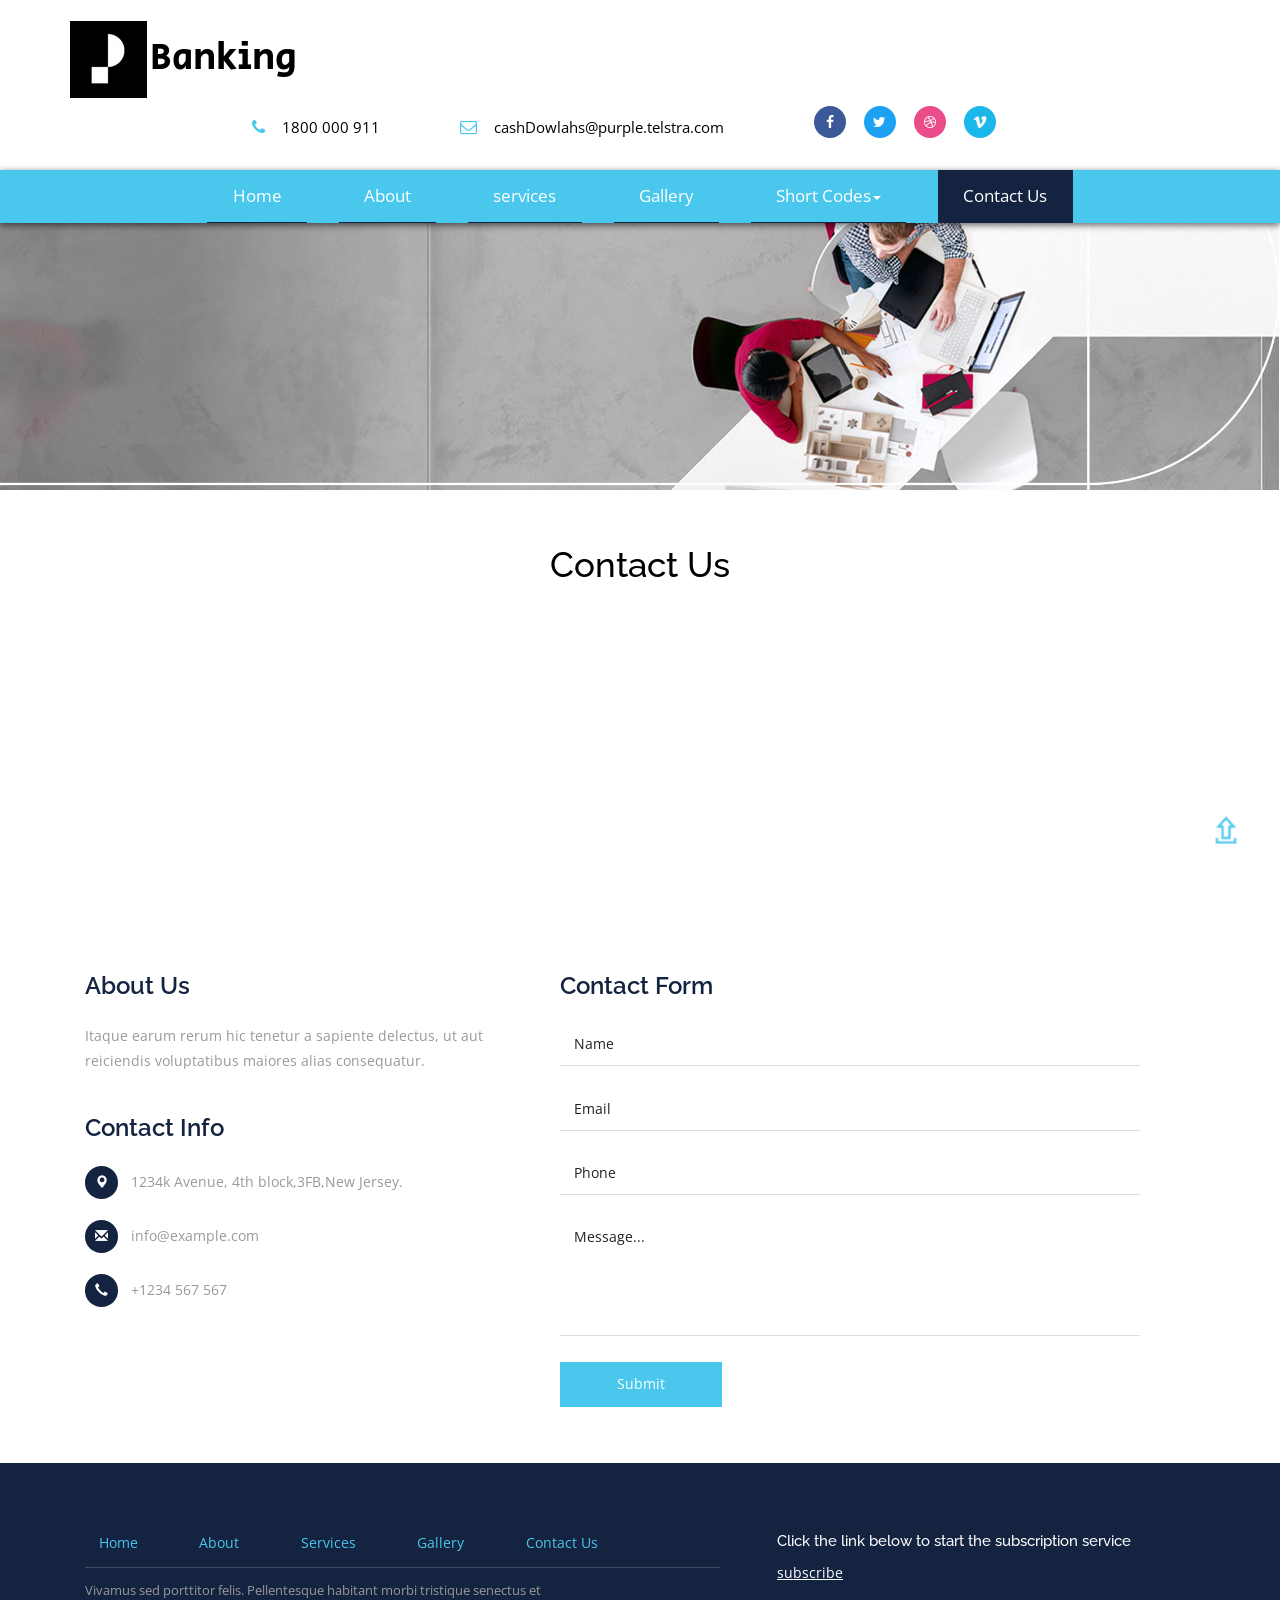
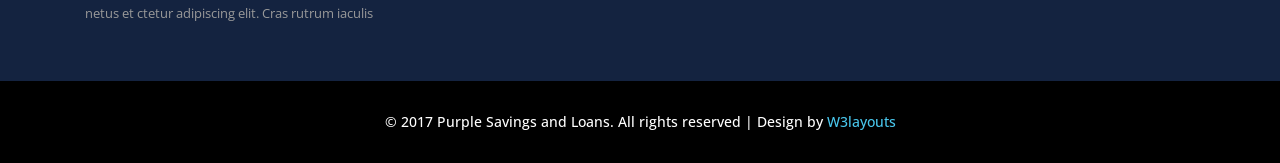
<file: contact.html>
<!--
Author: W3layouts
Author URL: http://w3layouts.com
License: Creative Commons Attribution 3.0 Unported
License URL: http://creativecommons.org/licenses/by/3.0/
-->
<!DOCTYPE html>
<html lang="en">
<head>
<title>Purple Savings and Loans a Banking Category Bootstrap Bootstrap Responsive website Template | Contact :: w3layouts</title>
<meta name="viewport" content="width=device-width, initial-scale=1">
<meta http-equiv="Content-Type" content="text/html; charset=utf-8" />
<meta name="keywords" content="Purple Savings and Loans Responsive web template, Bootstrap Web Templates, Flat Web Templates, Android Compatible web template, 
	SmartPhone Compatible web template, free WebDesigns for Nokia, Samsung, LG, Sony Ericsson, Motorola web design" />
<script type="application/x-javascript"> addEventListener("load", function() { setTimeout(hideURLbar, 0); }, false); function hideURLbar(){ window.scrollTo(0,1); } </script>
<!-- Custom Theme files -->
<link href="css/bootstrap.css" type="text/css" rel="stylesheet" media="all">
<link href="css/style.css" type="text/css" rel="stylesheet" media="all">
<link href="css/font-awesome.css" rel="stylesheet">   <!-- font-awesome icons --> 
<!-- //Custom Theme files -->  
<!-- js --> 
	<script src="js/jquery-2.2.3.min.js"></script>
<!-- web-fonts -->
<link href="//fonts.googleapis.com/css?family=Secular+One" rel="stylesheet">
<link href="//fonts.googleapis.com/css?family=Open+Sans:300,300i,400,400i,600,600i,700,700i,800,800i" rel="stylesheet">
<link href="//fonts.googleapis.com/css?family=Raleway:100,100i,200,200i,300,300i,400,400i,500,500i,600,600i,700,700i,800,800i,900,900i" rel="stylesheet">
<!-- //web-fonts --> 

</head>
<body> 
	<!-- header -->
	<div class="headerw3-agile"> 
		<div class="header-w3mdl"><!-- header-two --> 
			<div class="container"> 
				<div class="agileits-logo navbar-left">
					<h1><a href="index.html"><img src="images/e.png" alt="logo"/>Banking</a></h1> 
				</div> 
				<div class="agileits-hdright nav navbar-nav">
					<div class="header-w3top"><!-- header-top --> 
						<ul class="w3l-nav-top">
							<li><i class="fa fa-phone"></i><span> 1800 000 911 </span></li> 
							<li><a href="mailto:example@mail.com"><i class="fa fa-envelope-o"></i> <span> cashDowlahs@purple.telstra.com</span></a></li>
						</ul>
						<div class="clearfix"> </div> 	 
					</div>
					<div class="agile_social_banner">
						<ul class="agileits_social_list">
							<li><a href="#" class="w3_agile_facebook"><i class="fa fa-facebook" aria-hidden="true"></i></a></li>
							<li><a href="#" class="agile_twitter"><i class="fa fa-twitter" aria-hidden="true"></i></a></li>
							<li><a href="#" class="w3_agile_dribble"><i class="fa fa-dribbble" aria-hidden="true"></i></a></li>
							<li><a href="#" class="w3_agile_vimeo"><i class="fa fa-vimeo" aria-hidden="true"></i></a></li>
						</ul>
					</div>  

				</div>
				<div class="clearfix"> </div> 
			</div>	
		</div>	
	</div>	
	<!-- //header -->  
	<!-- banner -->
	<div class="banner inner-banner">
		<div class="header-nav"><!-- header-three --> 	
			<nav class="navbar navbar-default">
				<div class="navbar-header">
					<button type="button" class="navbar-toggle" data-toggle="collapse" data-target="#bs-example-navbar-collapse-1">
						<span class="sr-only">Toggle navigation</span>
						Menu 
					</button> 
				</div>
				<!-- top-nav -->
				<div class="collapse navbar-collapse" id="bs-example-navbar-collapse-1">
					<ul class="nav navbar-nav">
						<li><a href="index.html">Home</a></li>
						<li><a href="about.html">About</a></li>    
						<li><a href="services.html">services</a></li>    
						<li><a href="gallery.html">Gallery</a></li>    
						<li><a href="icons.html" data-toggle="dropdown">Short Codes<span class="caret"></span></a>
							<ul class="dropdown-menu">
								<li><a href="icons.html">Icons</a></li>
								<li><a href="typography.html">Typograpghy</a></li>
							</ul>
						</li>	
						<li><a href="contact.html" class="active">Contact Us</a></li>
					</ul>  
					<div class="clearfix"> </div>	
				</div>
			</nav>    
		</div>
		<!-- banner-text -->
		<!-- banner -->
	</div>	
	<!-- contact -->
	<div class="w3ls-section contact">
		<div class="container"> 
			<div class="w3ls-title">
				<h2 class="h3-w3l">contact us</h2> 
			</div>  
			<div class="w3ls_map">
				<iframe src="https://www.google.com/maps/embed?pb=!1m18!1m12!1m3!1d48306.05339877067!2d-74.245183970742!3d40.825144655510556!2m3!1f0!2f0!3f0!3m2!1i1024!2i768!4f13.1!3m3!1m2!1s0x89c2555646a723a1%3A0x449f3366d017b214!2sMontclair%2C+NJ%2C+USA!5e0!3m2!1sen!2sin!4v1465991700675" style="border:0"></iframe>
			</div>
			<div class="contact_wthreerow agileits-w3layouts">
				<div class="col-md-5 agileits_w3layouts_contact_gridl">
					<div class="agileits_mail_grid_right_grid">
						<h4>About Us</h4>
						<p>Itaque earum rerum hic tenetur a sapiente delectus, 
							ut aut reiciendis voluptatibus maiores alias consequatur.</p>
					</div> 
					<div class="agileits_mail_grid_right_grid">
						<h4>Contact Info</h4>
						<ul class="contact_info">
							<li><i class="glyphicon glyphicon-map-marker" aria-hidden="true"></i>1234k Avenue, 4th block,3FB,New Jersey.</li>
							<li><i class="glyphicon glyphicon-envelope" aria-hidden="true"></i><a href="mailto:info@example.com">info@example.com</a></li>
							<li><i class="glyphicon glyphicon-earphone" aria-hidden="true"></i>+1234 567 567</li>
						</ul>
					</div>
				</div>
				<div class="col-md-7 w3l_contact_form">
					<h4>Contact Form</h4> 
					<form action="#" method="post">
						<input type="text" name="Name" value="Name" onfocus="this.value = '';" onblur="if (this.value == '') {this.value = 'Name';}" required="">
						<input type="email" name="Email" value="Email" onfocus="this.value = '';" onblur="if (this.value == '') {this.value = 'Email';}" required="">
						<input type="text" name="Phone" value="Phone" onfocus="this.value = '';" onblur="if (this.value == '') {this.value = 'Phone';}" required="">
						<textarea name="Message" onfocus="this.value = '';" onblur="if (this.value == '') {this.value = 'Message...';}" required="">Message...</textarea>
						<input type="submit" value="Submit">
					</form>
				</div>
				
				<div class="clearfix"> </div>
			</div>
		</div>
	</div>
	<!-- //contact --> 

<!--footer-->
<div class="agile-footer w3ls-section">
	<div class="container">
		<div class="col-md-7 list-footer">
		  <ul class="footer-nav">
				<li><a  href="index.html">Home</a></li>
				<li><a  href="about.html">About</a></li>
				<li><a  href="services.html">Services</a></li>
				<li><a href="gallery.html">Gallery</a></li>
				<li><a href="contact.html">Contact Us</a></li>
		  </ul>
		  <p>Vivamus sed porttitor felis. Pellentesque habitant morbi tristique senectus et netus et ctetur adipiscing elit. Cras rutrum iaculis</p>
		</div>
		<div class="col-md-5 agileinfo-sub">
			<h6>Click the link below to start the subscription service</h6>
			<a href="#" data-toggle="modal" data-target="#myModal1">subscribe</a>
		</div>
		<div class="clearfix"></div>
     </div>
</div>	 
<div class="w3_agile-copyright text-center">
		<p>© 2017 Purple Savings and Loans. All rights reserved | Design by <a href="//w3layouts.com/">W3layouts</a></p>
	</div>
<!--//footer-->	
	<!-- subscribe -->
	<div class="modal bnr-modal fade" id="myModal1" tabindex="-1" role="dialog">
		<div class="modal-dialog" role="document">
			<div class="modal-content">
				<div class="modal-header">
					<img src="images/logo.png" alt="logo"/>
					<button type="button" class="close" data-dismiss="modal" aria-label="Close"><span aria-hidden="true">&times;</span></button>						
				</div> 
				<div class="modal-body modal-spa">
					<p>Purple Savings and Loans's email newsletter provides subscribers with helpful articles on important issues in the banking industry, as well as news about events and more! To sign up for the newsletter, fill the below form.</p>
					<form class=" wthree-subsribe" action="#" method="post"> 
						<input type="text" name="name" placeholder="Your Name" required="">
						<input type="email" name="email" placeholder="your Email" required="">
						<input type="submit" value="SignUp"> 
						<div class="clearfix"></div>
					</form>
				</div> 
			</div>
		</div>
	</div>
	<!-- //subscribe --> 
	<script src="js/SmoothScroll.min.js"></script>
	<!-- smooth-scrolling-of-move-up -->
	<script type="text/javascript" src="js/move-top.js"></script>
	<script type="text/javascript" src="js/easing.js"></script>
	<script type="text/javascript">
		$(document).ready(function() {
			/*
			var defaults = {
				containerID: 'toTop', // fading element id
				containerHoverID: 'toTopHover', // fading element hover id
				scrollSpeed: 1200,
				easingType: 'linear' 
			};
			*/
			
			$().UItoTop({ easingType: 'easeOutQuart' });
			
		});
	</script>
	<!-- //smooth-scrolling-of-move-up -->  
	<!-- Bootstrap core JavaScript
    ================================================== -->
    <!-- Placed at the end of the document so the pages load faster -->
    <script src="js/bootstrap.js"></script>

</body>
</html>
</file>
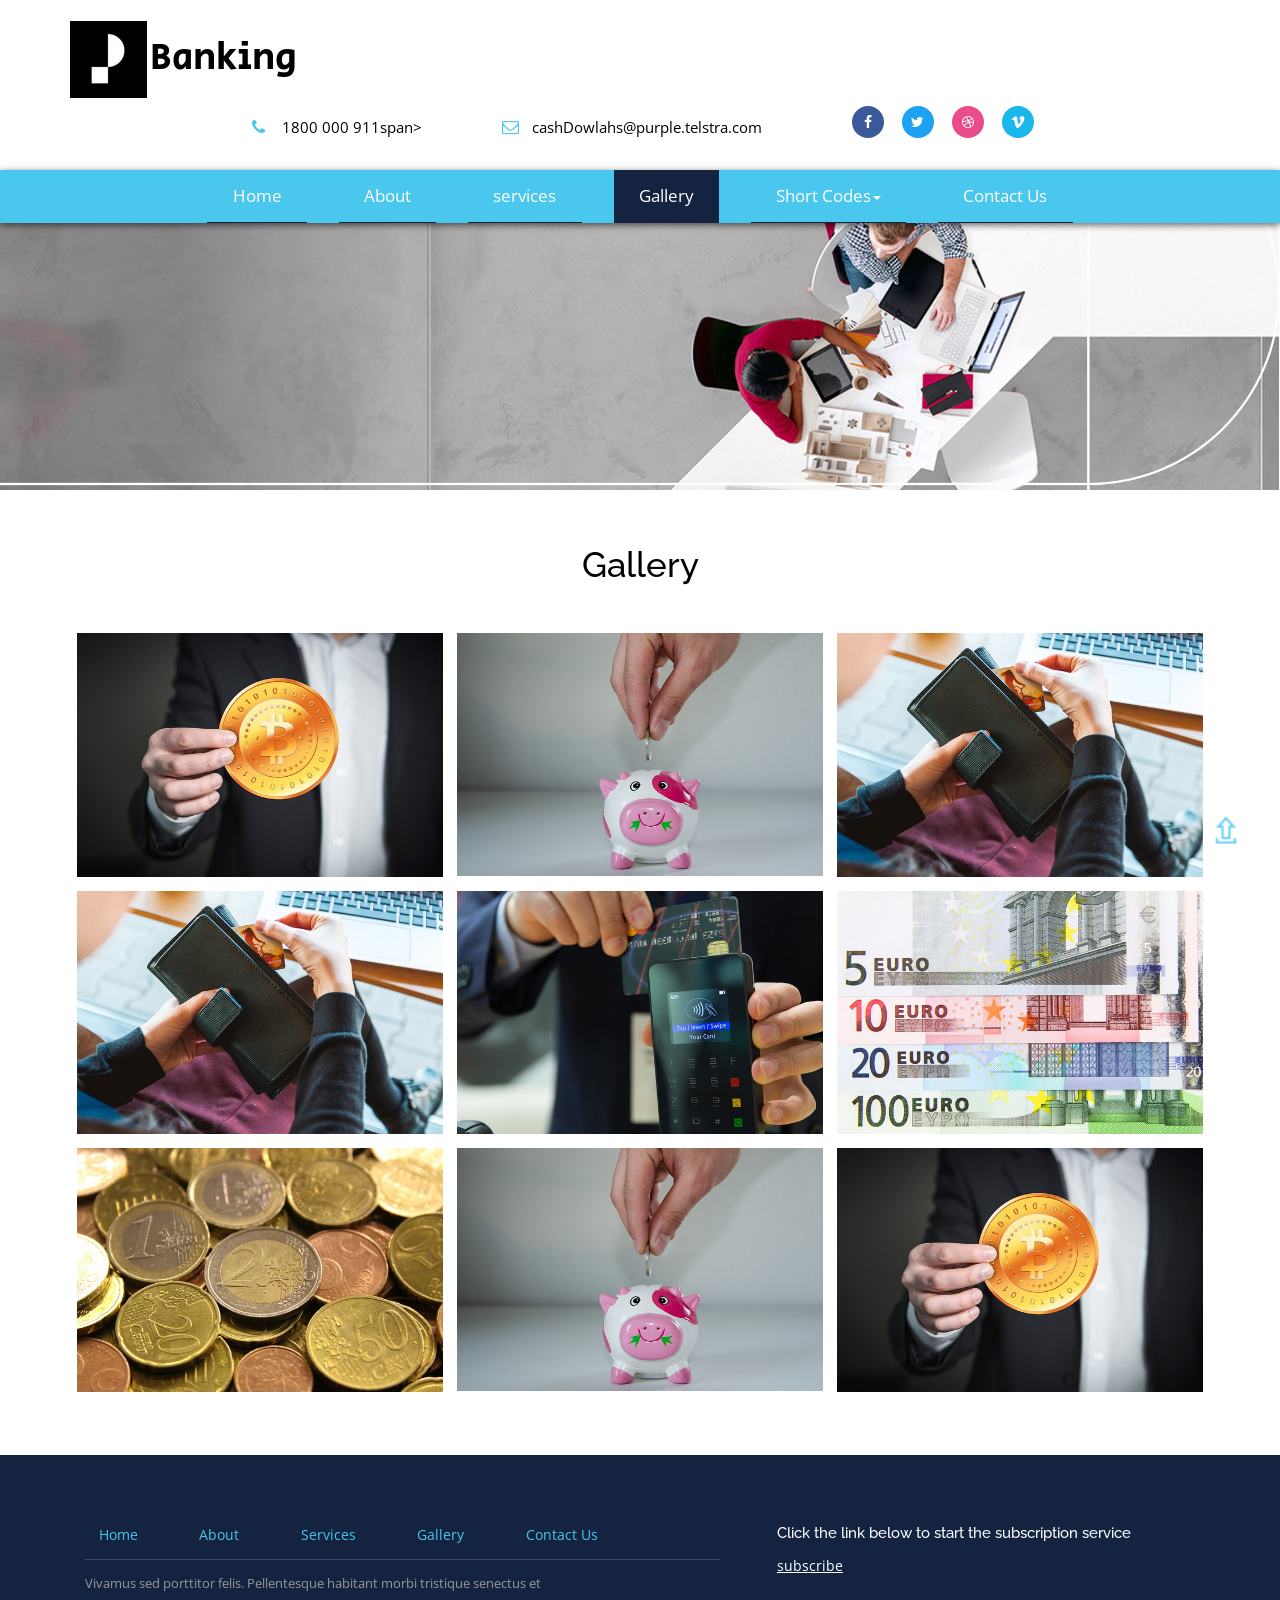
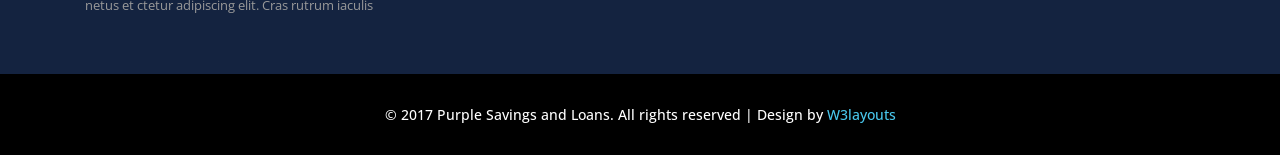
<file: gallery.html>
<!--
Author: W3layouts
Author URL: http://w3layouts.com
License: Creative Commons Attribution 3.0 Unported
License URL: http://creativecommons.org/licenses/by/3.0/
-->
<!DOCTYPE html>
<html lang="en">
<head>
<title>Purple Savings and Loans a Banking Category Bootstrap Bootstrap Responsive website Template | Gallery :: w3layouts</title>
<meta name="viewport" content="width=device-width, initial-scale=1">
<meta http-equiv="Content-Type" content="text/html; charset=utf-8" />
<meta name="keywords" content="Purple Savings and Loans Responsive web template, Bootstrap Web Templates, Flat Web Templates, Android Compatible web template, 
	SmartPhone Compatible web template, free WebDesigns for Nokia, Samsung, LG, Sony Ericsson, Motorola web design" />
<script type="application/x-javascript"> addEventListener("load", function() { setTimeout(hideURLbar, 0); }, false); function hideURLbar(){ window.scrollTo(0,1); } </script>
<!-- Custom Theme files -->
<link href="css/bootstrap.css" type="text/css" rel="stylesheet" media="all">
<link href="css/style.css" type="text/css" rel="stylesheet" media="all">
<link href="css/font-awesome.css" rel="stylesheet">   <!-- font-awesome icons -->
<link rel="stylesheet" href="css/lightbox.css">
<!-- //Custom Theme files -->  
<!-- js --> 
	<script src="js/jquery-2.2.3.min.js"></script>
<!-- web-fonts -->
<link href="//fonts.googleapis.com/css?family=Secular+One" rel="stylesheet">
<link href="//fonts.googleapis.com/css?family=Open+Sans:300,300i,400,400i,600,600i,700,700i,800,800i" rel="stylesheet">
<link href="//fonts.googleapis.com/css?family=Raleway:100,100i,200,200i,300,300i,400,400i,500,500i,600,600i,700,700i,800,800i,900,900i" rel="stylesheet">
<!-- //web-fonts --> 

</head>
<body> 
	<!-- header -->
	<div class="headerw3-agile"> 
		<div class="header-w3mdl"><!-- header-two --> 
			<div class="container"> 
				<div class="agileits-logo navbar-left">
					<h1><a href="index.html"><img src="images/e.png" alt="logo"/>Banking</a></h1> 
				</div> 
				<div class="agileits-hdright nav navbar-nav">
					<div class="header-w3top"><!-- header-top --> 
						<ul class="w3l-nav-top">
							<li><i class="fa fa-phone"></i><span> 1800 000 911span></li> 
							<li><a href="mailto:example@mail.com"><i class="fa fa-envelope-o"></i><span>cashDowlahs@purple.telstra.com</span></a></li>
						</ul>
						<div class="clearfix"> </div> 	 
					</div>
					<div class="agile_social_banner">
						<ul class="agileits_social_list">
							<li><a href="#" class="w3_agile_facebook"><i class="fa fa-facebook" aria-hidden="true"></i></a></li>
							<li><a href="#" class="agile_twitter"><i class="fa fa-twitter" aria-hidden="true"></i></a></li>
							<li><a href="#" class="w3_agile_dribble"><i class="fa fa-dribbble" aria-hidden="true"></i></a></li>
							<li><a href="#" class="w3_agile_vimeo"><i class="fa fa-vimeo" aria-hidden="true"></i></a></li>
						</ul>
					</div>  

				</div>
				<div class="clearfix"> </div> 
			</div>	
		</div>	
	</div>	
	<!-- //header -->  
	<!-- banner -->
	<div class="banner inner-banner">
		<div class="header-nav"><!-- header-three --> 	
			<nav class="navbar navbar-default">
				<div class="navbar-header">
					<button type="button" class="navbar-toggle" data-toggle="collapse" data-target="#bs-example-navbar-collapse-1">
						<span class="sr-only">Toggle navigation</span>
						Menu 
					</button> 
				</div>
				<!-- top-nav -->
				<div class="collapse navbar-collapse" id="bs-example-navbar-collapse-1">
					<ul class="nav navbar-nav">
						<li><a href="index.html">Home</a></li>
						<li><a href="about.html">About</a></li>    
						<li><a href="services.html">services</a></li>    
						<li><a href="gallery.html" class="active">Gallery</a></li>    
						<li><a href="icons.html" data-toggle="dropdown">Short Codes<span class="caret"></span></a>
							<ul class="dropdown-menu">
								<li><a href="icons.html">Icons</a></li>
								<li><a href="typography.html">Typograpghy</a></li>
							</ul>
						</li>	
						<li><a href="contact.html">Contact Us</a></li>
					</ul>  
					<div class="clearfix"> </div>	
				</div>
			</nav>    
		</div>
	</div>	
	<!-- banner -->
	<!-- gallery -->
	<div class="w3ls-section gallery">
		<div class="container">   
			<div class="w3ls-title">
				<h2 class="h3-w3l">Gallery</h2> 
			</div> 
			<div class="gallery-grids-top">
				<div class="gallery-grids agileits-w3layouts">
					<div class="col-md-4 col-sm-4 col-xs-6 gallery-grid-img"> 
						<a class="example-image-link w3-agilepic" href="images/g1.jpg" data-lightbox="example-set" data-title="">
							<img class="example-image img-responsive" src="images/g1.jpg" alt=""/> 
							<div class="w3ls-overlay">
								<h4>Our Gallery</h4>
							</div> 
						</a> 
					</div>  
					<div class="col-md-4 col-sm-4 col-xs-6 gallery-grid-img hover ehover14">
						<a class="example-image-link w3-agilepic" href="images/g2.jpg" data-lightbox="example-set" data-title="">
							<img class="example-image img-responsive" src="images/g2.jpg" alt=""/> 
							<div class="w3ls-overlay">
								<h4>Our Gallery</h4>
							</div> 
						</a> 
					</div>
					<div class="col-md-4 col-sm-4 col-xs-6 gallery-grid-img hover ehover14">
						<a class="example-image-link w3-agilepic" href="images/g3.jpg" data-lightbox="example-set" data-title="">
							<img class="example-image img-responsive" src="images/g3.jpg" alt=""/> 
							<div class="w3ls-overlay">
								<h4>Our Gallery</h4>
							</div> 
						</a> 
					</div>
					<div class="col-md-4 col-sm-4 col-xs-6 gallery-grid-img gallery-mdl hover ehover14"> 
						<a class="example-image-link w3-agilepic" href="images/g3.jpg" data-lightbox="example-set" data-title="">
							<img class="example-image img-responsive" src="images/g3.jpg" alt=""/> 
							<div class="w3ls-overlay">
								<h4>Our Gallery</h4>
							</div> 
						</a>
					</div>  
					<div class="col-md-4 col-sm-4 col-xs-6 gallery-grid-img gallery-mdl hover ehover14">
						<a class="example-image-link w3-agilepic" href="images/g4.jpg" data-lightbox="example-set" data-title="">
							<img class="example-image img-responsive" src="images/g4.jpg" alt=""/>
							<div class="w3ls-overlay">
								<h4>Our Gallery</h4>
							</div> 
						</a> 
					</div>
					<div class="col-md-4 col-sm-4 col-xs-6 gallery-grid-img hover ehover14"> 
						<a class="example-image-link w3-agilepic" href="images/g5.jpg" data-lightbox="example-set" data-title="">
						<img class="example-image img-responsive" src="images/g5.jpg" alt=""/>
							<div class="w3ls-overlay">
								<h4>Our Gallery</h4>
							</div> 
						</a> 
					</div>  
					<div class="col-md-4 col-sm-4 col-xs-6 gallery-grid-img hover ehover14">
						<a class="example-image-link w3-agilepic" href="images/g6.jpg" data-lightbox="example-set" data-title="">
							<img class="example-image img-responsive" src="images/g6.jpg" alt=""/> 
							<div class="w3ls-overlay">
								<h4>Our Gallery</h4>
							</div> 
						</a> 
					</div>
					<div class="col-md-4 col-sm-4 col-xs-6 gallery-grid-img hover ehover14">
						<a class="example-image-link w3-agilepic" href="images/g2.jpg" data-lightbox="example-set" data-title="">
							<img class="example-image img-responsive" src="images/g2.jpg" alt=""/>
							<div class="w3ls-overlay">
								<h4>Our Gallery</h4>
							</div> 
						</a>
					</div>	
					<div class="col-md-4 col-sm-4 col-xs-6 gallery-grid-img gallery-mdl hover ehover14">
						<a class="example-image-link w3-agilepic" href="images/g1.jpg" data-lightbox="example-set" data-title="">
							<img class="example-image img-responsive" src="images/g1.jpg" alt=""/>
							<div class="w3ls-overlay">
								<h4>Our Gallery</h4>
							</div> 
						</a> 
					</div>
					<div class="clearfix"> </div>	
					<script src="js/lightbox-plus-jquery.min.js"></script>	
				</div> 
			</div> 
		</div>
	</div>
	<!-- //gallery -->     

<!--footer-->
<div class="agile-footer w3ls-section">
	<div class="container">
		<div class="col-md-7 list-footer">
		  <ul class="footer-nav">
				<li><a  href="index.html">Home</a></li>
				<li><a  href="about.html">About</a></li>
				<li><a  href="services.html">Services</a></li>
				<li><a href="gallery.html">Gallery</a></li>
				<li><a href="contact.html">Contact Us</a></li>
		  </ul>
		  <p>Vivamus sed porttitor felis. Pellentesque habitant morbi tristique senectus et netus et ctetur adipiscing elit. Cras rutrum iaculis</p>
		</div>
		<div class="col-md-5 agileinfo-sub">
			<h6>Click the link below to start the subscription service</h6>
			<a href="#" data-toggle="modal" data-target="#myModal1">subscribe</a>
		</div>
		<div class="clearfix"></div>
     </div>
</div>	 
<div class="w3_agile-copyright text-center">
		<p>© 2017 Purple Savings and Loans. All rights reserved | Design by <a href="//w3layouts.com/">W3layouts</a></p>
	</div>
<!--//footer-->	
<!-- modal-subscribe-->  
	<div class="modal bnr-modal fade" id="myModal1" tabindex="-1" role="dialog">
		<div class="modal-dialog" role="document">
			<div class="modal-content">
				<div class="modal-header">
					<img src="images/logo.png" alt="logo"/>
					<button type="button" class="close" data-dismiss="modal" aria-label="Close"><span aria-hidden="true">&times;</span></button>						
				</div> 
				<div class="modal-body modal-spa">
					<p>Purple Savings and Loans's email newsletter provides subscribers with helpful articles on important issues in the banking industry, as well as news about events and more! To sign up for the newsletter, fill the below form.</p>
					<form class=" wthree-subsribe" action="#" method="post"> 
						<input type="text" name="name" placeholder="Your Name" required="">
						<input type="email" name="email" placeholder="your Email" required="">
						<input type="submit" value="SignUp"> 
						<div class="clearfix"></div>
					</form>
				</div> 
			</div>
		</div>
	</div>
	<!-- //modal-subscribe-->  
	<script src="js/SmoothScroll.min.js"></script>
	<!-- smooth-scrolling-of-move-up -->
	<script type="text/javascript" src="js/move-top.js"></script>
	<script type="text/javascript" src="js/easing.js"></script>
	<script type="text/javascript">
		$(document).ready(function() {
			/*
			var defaults = {
				containerID: 'toTop', // fading element id
				containerHoverID: 'toTopHover', // fading element hover id
				scrollSpeed: 1200,
				easingType: 'linear' 
			};
			*/
			
			$().UItoTop({ easingType: 'easeOutQuart' });
			
		});
	</script>
	<!-- //smooth-scrolling-of-move-up -->  	
	<!-- Bootstrap core JavaScript
    ================================================== -->
    <!-- Placed at the end of the document so the pages load faster -->
    <script src="js/bootstrap.js"></script>

</body>
</html>
</file>
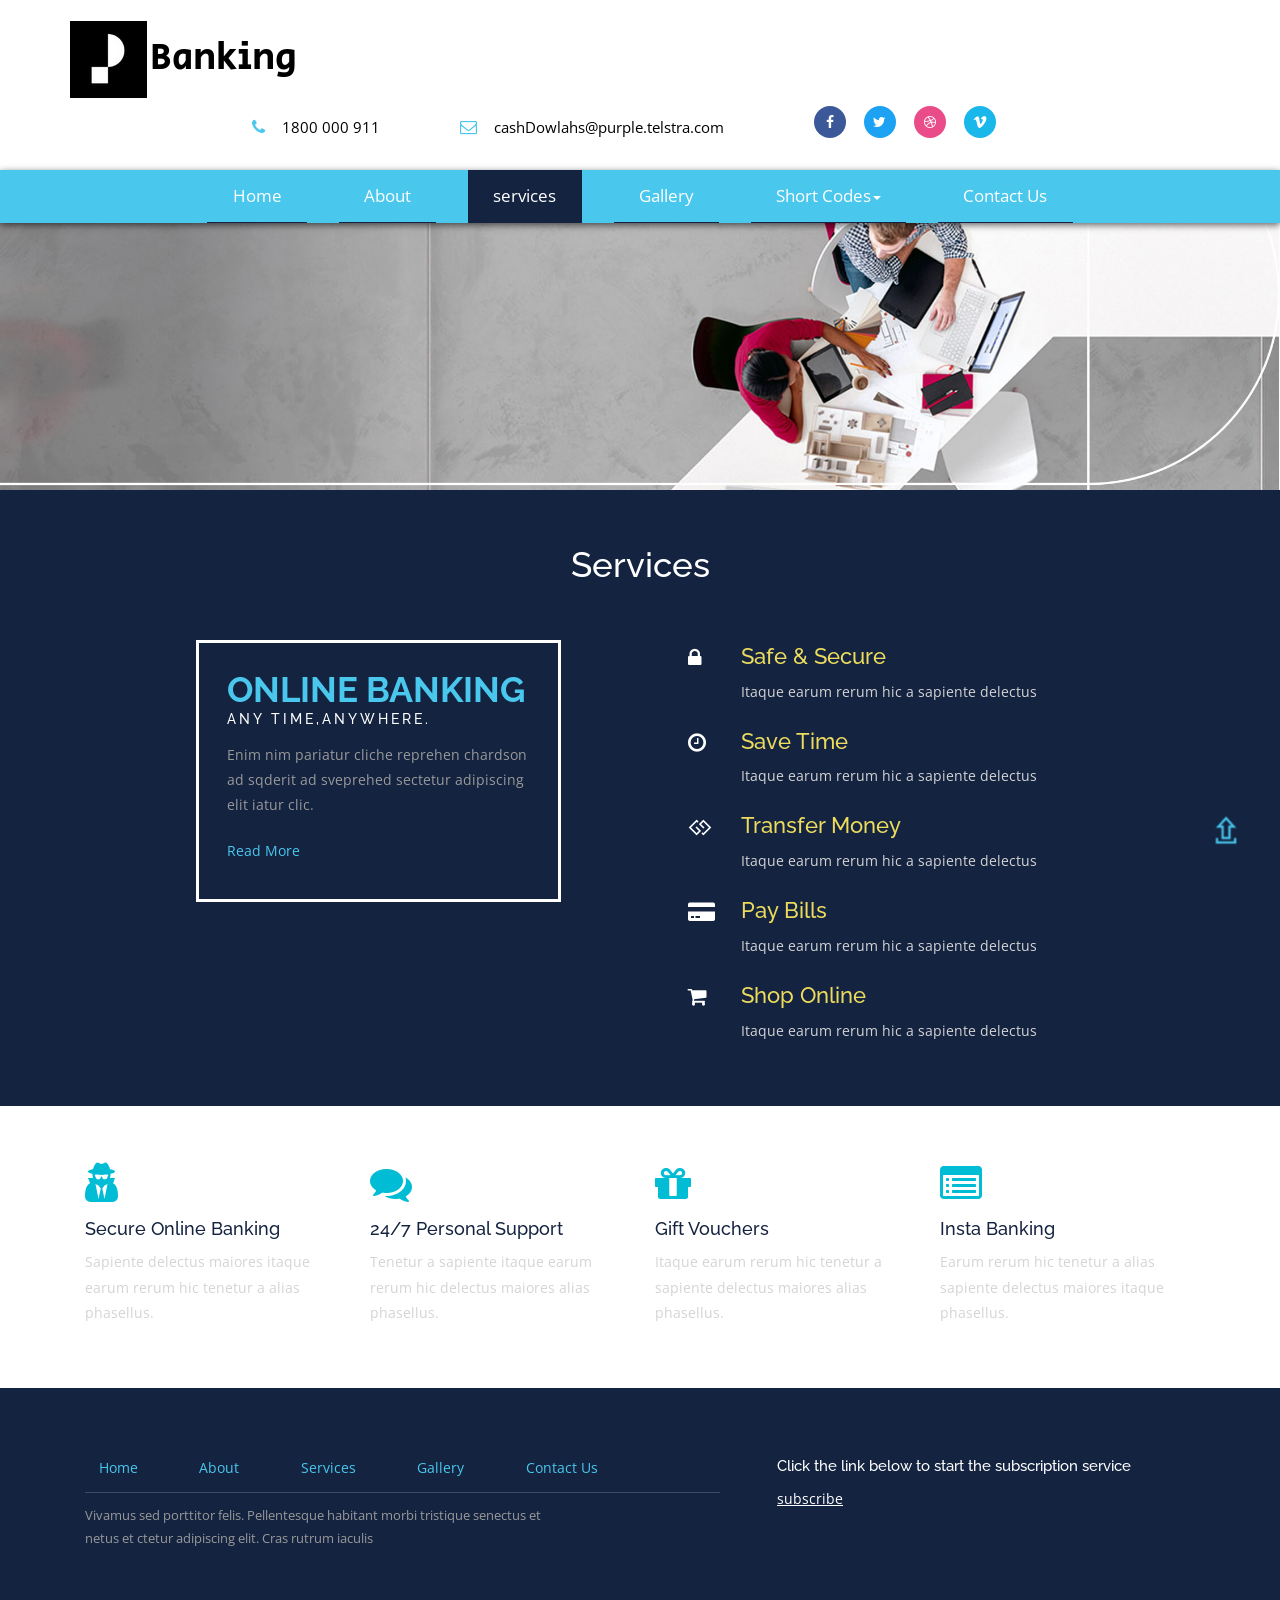
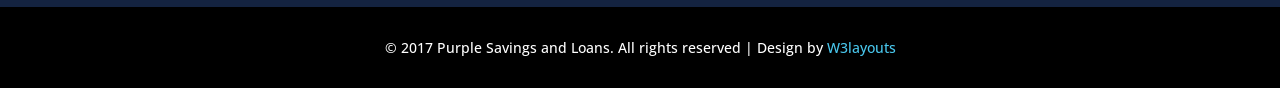
<file: services.html>
<!--
Author: W3layouts
Author URL: http://w3layouts.com
License: Creative Commons Attribution 3.0 Unported
License URL: http://creativecommons.org/licenses/by/3.0/
-->
<!DOCTYPE html>
<html lang="en">
<head>
<title>Purple Savings and Loans a Banking Category Bootstrap Bootstrap Responsive website Template | Services :: w3layouts</title>
<meta name="viewport" content="width=device-width, initial-scale=1">
<meta http-equiv="Content-Type" content="text/html; charset=utf-8" />
<meta name="keywords" content="Purple Savings and Loans Responsive web template, Bootstrap Web Templates, Flat Web Templates, Android Compatible web template, 
	SmartPhone Compatible web template, free WebDesigns for Nokia, Samsung, LG, Sony Ericsson, Motorola web design" />
<script type="application/x-javascript"> addEventListener("load", function() { setTimeout(hideURLbar, 0); }, false); function hideURLbar(){ window.scrollTo(0,1); } </script>
<!-- Custom Theme files -->
<link href="css/bootstrap.css" type="text/css" rel="stylesheet" media="all">
<link href="css/style.css" type="text/css" rel="stylesheet" media="all">
<link href="css/font-awesome.css" rel="stylesheet">   <!-- font-awesome icons --> 
<!-- //Custom Theme files -->  
<!-- js --> 
	<script src="js/jquery-2.2.3.min.js"></script>
<!-- web-fonts -->
<link href="//fonts.googleapis.com/css?family=Secular+One" rel="stylesheet">
<link href="//fonts.googleapis.com/css?family=Open+Sans:300,300i,400,400i,600,600i,700,700i,800,800i" rel="stylesheet">
<link href="//fonts.googleapis.com/css?family=Raleway:100,100i,200,200i,300,300i,400,400i,500,500i,600,600i,700,700i,800,800i,900,900i" rel="stylesheet">
<!-- //web-fonts --> 

</head>
<body> 
	<!-- header -->
	<div class="headerw3-agile"> 
		<div class="header-w3mdl"><!-- header-two --> 
			<div class="container"> 
				<div class="agileits-logo navbar-left">
					<h1><a href="index.html"><img src="images/e.png" alt="logo"/>Banking</a></h1> 
				</div> 
				<div class="agileits-hdright nav navbar-nav">
					<div class="header-w3top"><!-- header-top --> 
						<ul class="w3l-nav-top">
							<li><i class="fa fa-phone"></i><span> 1800 000 911 </span></li> 
							<li><a href="mailto:example@mail.com"><i class="fa fa-envelope-o"></i> <span> cashDowlahs@purple.telstra.com</span></a></li>
						</ul>
						<div class="clearfix"> </div> 	 
					</div>
					<div class="agile_social_banner">
						<ul class="agileits_social_list">
							<li><a href="#" class="w3_agile_facebook"><i class="fa fa-facebook" aria-hidden="true"></i></a></li>
							<li><a href="#" class="agile_twitter"><i class="fa fa-twitter" aria-hidden="true"></i></a></li>
							<li><a href="#" class="w3_agile_dribble"><i class="fa fa-dribbble" aria-hidden="true"></i></a></li>
							<li><a href="#" class="w3_agile_vimeo"><i class="fa fa-vimeo" aria-hidden="true"></i></a></li>
						</ul>
					</div>  

				</div>
				<div class="clearfix"> </div> 
			</div>	
		</div>	
	</div>	
	<!-- //header -->  
	<!-- banner -->
	<div class="banner inner-banner">
		<div class="header-nav"><!-- header-three --> 	
			<nav class="navbar navbar-default">
				<div class="navbar-header">
					<button type="button" class="navbar-toggle" data-toggle="collapse" data-target="#bs-example-navbar-collapse-1">
						<span class="sr-only">Toggle navigation</span>
						Menu 
					</button> 
				</div>
				<!-- top-nav -->
				<div class="collapse navbar-collapse" id="bs-example-navbar-collapse-1">
					<ul class="nav navbar-nav">
						<li><a href="index.html">Home</a></li>
						<li><a href="about.html">About</a></li>    
						<li><a href="services.html" class="active">services</a></li>    
						<li><a href="gallery.html">Gallery</a></li>    
						<li><a href="icons.html" data-toggle="dropdown">Short Codes<span class="caret"></span></a>
							<ul class="dropdown-menu">
								<li><a href="icons.html">Icons</a></li>
								<li><a href="typography.html">Typograpghy</a></li>
							</ul>
						</li>	
						<li><a href="contact.html">Contact Us</a></li>
					</ul>  
					<div class="clearfix"> </div>	
				</div>
			</nav>    
		</div>
		<!-- banner-text -->
		<!-- banner -->
	</div>	
	<!--services-->
<!--services-->
	<div class="w3ls-section services">
		<div class="container">
			<h2 class="h3-w3l">services</h2> 
			<div class="services-left">
				<h4 class="title">online banking</h4>
				<h5>any time,anywhere.</h5>
				<p class="data">Enim nim pariatur cliche reprehen chardson ad sqderit ad sveprehed sectetur adipiscing elit iatur clic.</p>
				<div class="more">
					<a href="#" data-toggle="modal" data-target="#myModal"> Read More</a>
				</div>
			</div>
			<div class="services-right">
				<div class="services-grid">
					<div class="col-md-2 col-sm-2 col-xs-2 sr-icon">
						<span class="fa fa-lock" aria-hidden="true"></span>
					</div>	
					<div class="col-md-10 col-sm-10 col-xs-10 sr-txt">
						<h5>safe & secure</h5>
						<p>Itaque earum rerum hic a sapiente delectus</p>
					</div>	
					<div class="clearfix"></div>
				</div>
				<div class="services-grid">
					<div class="col-md-2 col-sm-2 col-xs-2 sr-icon">
						<span class="fa fa-clock-o" aria-hidden="true"></span>
					</div>	
					<div class="col-md-10 col-sm-10 col-xs-10 sr-txt">
						<h5>save time</h5>
						<p>Itaque earum rerum hic a sapiente delectus</p>
					</div>	
					<div class="clearfix"></div>
				</div>
				<div class="services-grid">
					<div class="col-md-2 col-sm-2 col-xs-2 sr-icon">
						<span class="fa fa-gg" aria-hidden="true"></span>
					</div>	
					<div class="col-md-10 col-sm-10 col-xs-10 sr-txt">	
						<h5>transfer money</h5>
						<p>Itaque earum rerum hic a sapiente delectus</p>
					</div>
					<div class="clearfix"></div>
				</div>	
				<div class="services-grid">
					<div class="col-md-2 col-sm-2 col-xs-2 sr-icon">
						<span class="fa fa-credit-card-alt" aria-hidden="true"></span>
					</div>	
					<div class="col-md-10 col-sm-10 col-xs-10 sr-txt">	
						<h5>pay bills</h5>
						<p>Itaque earum rerum hic a sapiente delectus</p>
					</div>	
					<div class="clearfix"> </div>
				</div>
				<div class="services-grid">
					<div class="col-md-2 col-sm-2 col-xs-2 sr-icon">
						<span class="fa fa-shopping-cart" aria-hidden="true"></span>
					</div>	
					<div class="col-md-10 col-sm-10 col-xs-10 sr-txt">
						<h5>Shop Online</h5>
						<p>Itaque earum rerum hic a sapiente delectus</p>
					</div>	
					<div class="clearfix"> </div>
				</div>
				<div class="clearfix"> </div>
			</div>
			<div class="clearfix"> </div>
		</div>
	</div>
	<!--//services-->
	<div class="agileits_w3layouts-services-mid">
		<div class="col-md-5 services-mid-img">
		</div>
		<div class="col-md-5 services-mid-text">
		</div>
		<div class="clearfix"> </div>
	</div>
	<div class="w3ls-section">
		<div class="container">  
			<div class="services-w3ls-row agileits-w3layouts">
				<div class="col-md-3 col-sm-3 col-xs-6 services-grid agileits-w3layouts">
					<i class="fa fa-user-secret" aria-hidden="true"></i>
					<h5>Secure Online Banking</h5>
					<p>Sapiente delectus maiores itaque earum rerum hic tenetur a alias phasellus.</p>
				</div>
				<div class="col-md-3 col-sm-3 col-xs-6 services-grid agileits-w3layouts">
					<i class="fa fa-comments" aria-hidden="true"></i>
					<h5>24/7 Personal Support</h5>
					<p>Tenetur a sapiente itaque earum rerum hic delectus maiores alias phasellus.</p>
				</div>
				<div class="col-md-3 col-sm-3 col-xs-6 services-grid agileits-w3layouts">
					<i class="fa fa-gift" aria-hidden="true"></i>
					<h5>Gift vouchers</h5>
					<p>Itaque earum rerum hic tenetur a sapiente delectus maiores alias phasellus.</p>
				</div>
				<div class="col-md-3 col-sm-3 col-xs-6 services-grid agileits-w3layouts">
					<i class="fa fa-list-alt" aria-hidden="true"></i>
					<h5>insta banking</h5>
					<p>Earum rerum hic tenetur a alias sapiente delectus maiores itaque phasellus.</p>
				</div> 
				<div class="clearfix"> </div>
			</div>  
		</div>
	</div>
	<!-- //services -->

	<!--//services-->
<!--footer-->
<div class="agile-footer w3ls-section">
	<div class="container">
		<div class="col-md-7 list-footer">
		  <ul class="footer-nav">
				<li><a  href="index.html">Home</a></li>
				<li><a  href="about.html">About</a></li>
				<li><a  href="services.html">Services</a></li>
				<li><a href="gallery.html">Gallery</a></li>
				<li><a href="contact.html">Contact Us</a></li>
		  </ul>
		  <p>Vivamus sed porttitor felis. Pellentesque habitant morbi tristique senectus et netus et ctetur adipiscing elit. Cras rutrum iaculis</p>
		</div>
		<div class="col-md-5 agileinfo-sub">
			<h6>Click the link below to start the subscription service</h6>
			<a href="#" data-toggle="modal" data-target="#myModal1">subscribe</a>
		</div>
		<div class="clearfix"></div>
     </div>
</div>	 
<div class="w3_agile-copyright text-center">
		<p>© 2017 Purple Savings and Loans. All rights reserved | Design by <a href="//w3layouts.com/">W3layouts</a></p>
	</div>
<!--//footer-->	

	<!-- modal-sign -->
	<div class="modal bnr-modal fade" id="myModal" tabindex="-1" role="dialog">
		<div class="modal-dialog" role="document">
			<div class="modal-dialog modal-md">
			<div class="modal-content">
				<div class="modal-header">
					<button type="button" class="close" data-dismiss="modal" aria-hidden="true">&times;</button>
					<img src="images/logo.png" alt="logo"/>
				</div>
				<div class="modal-body">
					<img src="images/modal.jpg" class="img-responsive" alt="image">
					<p>Fusce et congue nibh, ut ullamcorper magna. Donec ac massa tincidunt, fringilla sapien vel, tempus massa. Vestibulum felis leo, tincidunt sit amet tristique accumsan. In vitae dapibus metus. Donec nec massa non nulla mattis aliquam egestas et mi.</p>
				</div>
			</div>
		</div>

		</div>
	</div>
	<!-- modal-sign -->
	<div class="modal bnr-modal fade" id="myModal1" tabindex="-1" role="dialog">
		<div class="modal-dialog" role="document">
			<div class="modal-content">
				<div class="modal-header">
					<img src="images/logo.png" alt="logo"/>
					<button type="button" class="close" data-dismiss="modal" aria-label="Close"><span aria-hidden="true">&times;</span></button>						
				</div> 
				<div class="modal-body modal-spa">
					<p>Purple Savings and Loans's email newsletter provides subscribers with helpful articles on important issues in the banking industry, as well as news about events and more! To sign up for the newsletter, fill the below form.</p>
					<form class=" wthree-subsribe" action="#" method="post"> 
						<input type="text" name="name" placeholder="Your Name" required="">
						<input type="email" name="email" placeholder="your Email" required="">
						<input type="submit" value="SignUp"> 
						<div class="clearfix"></div>
					</form>
				</div> 
			</div>
		</div>
	</div>
	<!-- //modal-sign -->    
	<script src="js/SmoothScroll.min.js"></script>
	<!-- smooth-scrolling-of-move-up -->
	<script type="text/javascript" src="js/move-top.js"></script>
	<script type="text/javascript" src="js/easing.js"></script>
	<script type="text/javascript">
		$(document).ready(function() {
			/*
			var defaults = {
				containerID: 'toTop', // fading element id
				containerHoverID: 'toTopHover', // fading element hover id
				scrollSpeed: 1200,
				easingType: 'linear' 
			};
			*/
			
			$().UItoTop({ easingType: 'easeOutQuart' });
			
		});
	</script>
	<!-- //smooth-scrolling-of-move-up -->  
	<!-- Bootstrap core JavaScript
    ================================================== -->
    <!-- Placed at the end of the document so the pages load faster -->
    <script src="js/bootstrap.js"></script>

</body>
</html>
</file>
<file: css/style.css>
/*--
Author: W3layouts
Author URL: http://w3layouts.com
License: Creative Commons Attribution 3.0 Unported
License URL: http://creativecommons.org/licenses/by/3.0/
--*/
body{
	margin:0;
	font-family: 'Open Sans', sans-serif;
}
body a{
	transition: 0.5s all;
	-webkit-transition: 0.5s all;
	-moz-transition: 0.5s all;
	-o-transition: 0.5s all;
	-ms-transition: 0.5s all;
	text-decoration:none;
	outline:none;
}
h1,h2,h3,h4,h5,h6{
	margin:0; 
	font-family: 'Raleway', sans-serif;
}
p{
	margin:0;
	line-height:2;
	font-size:1em;
}
ul,label{
	margin:0;
	padding:0;
}
body a:hover,body a:focus{
	text-decoration:none;
	outline: none;
} 
/*-- header --*/  
.headerw3-agile {
    background:#fff; 
}
/*-- header-top --*/
.header-w3top {
    float: left;
    padding: 0 3em;
    margin-left: 7em;
}
.header-w3top ul li {
    display: inline-block;
    color: #000;
    font-size: 1.2em;
    font-weight: 300;
    text-align: center;
    padding: 1em 0;
	margin:0 2em;
}
.header-w3top ul li i.fa {
    margin-right: 5px;
    padding: 0 0.5em;
    color: #49c7ed;
}
.header-w3top ul li a {
    color: #000;
    -webkit-transition: .5s all;
    -moz-transition: .5s all;
    -o-transition: .5s all;
    -ms-transition: .5s all;
    transition: .5s all;
}
.header-w3top ul li a:hover {
    color: #142340;
}
/*-- //header-top --*/
/*-- header-mdl --*/ 
.header-w3mdl {
    padding: 1.5em 0 1em;
}
/*-- logo --*/
.header-mdl.agileits-logo {
    text-align: center;
    margin: 2em 0 0.5em;
}
.agileits-logo h1 {
    font-size: 2.7em;
    display: inline-block;
    line-height: 1.3em;
	font-family: 'Secular One', sans-serif;
}
.agileits-logo h1 a {
    color: #000;
    text-decoration: none;
    display: inline-block;
}
.agileits-logo.navbar-left img {
    margin-right: 3px;
}
ul.w3l-nav-top li span {
    color: #000;
    font-size: 0.9em;
    font-weight: 400;
}
/*-- //logo --*/
/*-- social-icon --*/
.agile_social_banner {
	float:right;
    padding-top:0.6em;
}
.agile_social_icons_banner {
    margin-top: 2em;
    text-align: right;
}
.agile_social_icons_banner ul {
    display: inline-block;
}
.agileits_social_list li {
    display: inline-block;
    margin-left: 1em;
}
.agileits_social_list li a {
    color: #fff;
    text-align: center;
    display: inline-block;
    font-size: 1em;
    padding: .4em 0;
    width: 32px;
    height: 32px;
	border-radius:50%;
	-webkit-transition:.5s all;
	-moz-transition:.5s all;
	-o-transition:.5s all;
	-ms-transition:.5s all;
	transition:.5s all;
}
a.w3_agile_facebook{
	background:#3b5998;
}
a.w3_agile_facebook:hover{
	background:#fff;
	color:#3b5998
}
a.agile_twitter{ 
	background:#1da1f2;
}
a.agile_twitter:hover{
	color:#1da1f2;
	background:#fff;
}
a.w3_agile_dribble{ 
	background:#ea4c89;

}
a.w3_agile_dribble:hover{ 
	color:#ea4c89;
	background:#fff
}
a.w3_agile_vimeo{ 
	background:#1ab7ea;
}
a.w3_agile_vimeo:hover{ 
	color:#1ab7ea;
	background:#fff;
} 
/*-- //social icons --*/
/*-- //header-mdl --*/
/*-- top-nav --*/ 
.navbar-default .navbar-collapse, .navbar-default .navbar-form {
    border: none;
    background: #49c7ed;
}
.header-nav {
    background: rgba(124, 101, 60, 0.58);
	-webkit-box-shadow: 0px 2px 7px 0px rgba(4, 3, 0, 0.62);
	-moz-box-shadow: 0px 2px 7px 0px rgba(4, 3, 0, 0.62); 
    box-shadow: 0px 2px 7px 0px rgba(4, 3, 0, 0.62);
}
.header-nav ul.nav.navbar-nav {
    float: none;
    width: 100%;
    text-align: center;
} 
.navbar-default {
    background: none;
    border: none;
	margin: 0;
}  
.navbar-default .navbar-nav > .active > a, .navbar-default .navbar-nav > .active > a:hover, .navbar-default .navbar-nav > .active > a:focus {
    color: #99abd5;
    background: none;
}
.navbar-nav > li {
	display: inline-block;
	float:none;
    margin: 0 1em;
}
.navbar-default .navbar-nav > li > a ,.dropdown-menu > li > a{
    color: #fff;
    font-size: 1.2em;
    padding: 1.3em 1.5em;
    position: relative;
    z-index: 9;
}
.navbar-default .navbar-nav > li > a:hover, .navbar-default .navbar-nav > li > a:focus,.navbar-default .navbar-nav li a.active,.dropdown-menu > li > a:hover{
    color: #fff;
}
.navbar-default .navbar-nav > li > a:before ,.dropdown-menu > li > a:before{
    content: '';
    position: absolute;
    bottom: 0;
    background: #142340;
    height: 1px;
    width: 100%;
    left: 0;
    -webkit-transition: .5s all;
    -moz-transition: .5s all;
    -o-transition: .5s all;
    -ms-transition: .5s all;
    transition: .5s all;
    z-index: -1;
}
.navbar-default .navbar-nav li  a:hover:before,.navbar-default .navbar-nav li a.active:before,.dropdown-menu > li > a:hover:before{
	height: 100%;
}  
.navbar-default .navbar-nav > .open > a, .navbar-default .navbar-nav > .open > a:hover, .navbar-default .navbar-nav > .open > a:focus,.dropdown-menu > li > a:before{
	color:#fff;
	background: #142340;
}
.w3header form {
	margin: 1.1em 0 0;
    position: relative;
	padding-left: 2em;
}
.w3header input[type="search"] {
    width: 100%;
    padding: 0.6em 3.5em .6em .8em;
    font-size: 1em;
    color: #fff;
    outline: none;
    border: 1px solid #0696a9;
    background: none;
    -webkit-appearance: none; 
    -webkit-transition: 0.5s all;
    -moz-transition: 0.5s all;
	transition: 0.5s all;
}
.w3header button.btn.btn-default {
    border: none;
    position: absolute;
    top: 0px;
    right: 0px;
    width: 40px;
    height: 39px;
    outline: none;
    box-shadow: none;
    background: #f44336;
    padding: 0;
    border-radius: inherit; 
	-webkit-appearance: none;
	-webkit-transition:.5s all;
	-moz-transition:.5s all;
	transition:.5s all;
} 
.w3header form:hover input[type="search"]{
	border-color:#ca5a00;
}
.w3header form:hover .btn.btn-default{
    background: #f44336;
}
.w3header span.glyphicon {
    font-size: 1em;
    color: #fff;
    padding: 3px;
}
.w3header ::-webkit-input-placeholder {
   color: #ccc;   
} 
.w3header :-moz-placeholder { /* Firefox 18- */
   color: #ccc; 
} 
.w3header ::-moz-placeholder {  /* Firefox 19+ */
   color: #ccc;  
} 
.w3header :-ms-input-placeholder {  
   color: #ccc;  
}  
.dropdown-menu > li > a {
    display: block;
    padding: 8px 15px;
}	
.dropdown-menu {
    min-width: 157px;
}	
.open > .dropdown-menu {
    display: block;
    background: #49c7ed;
}

/*-- //top-nav --*/
/*-- //header --*/ 
/*-- banner-modal --*/
.modal-open .modal {
    background: rgba(0, 0, 0, 0.48);
}
.modal.bnr-modal {
	padding: 0 1em !important;
}
.modal-body {
    padding: 1em 3em;
}
.modal-dialog {
    margin:3em auto 2em;
}
.bnr-modal .modal-header {
    border: none;
    min-height: 2.5em;
    padding: 1em 2em 0;
}
.bnr-modal button.close {
    color:#142340;
    opacity: .9;
    font-size: 2.5em;
}
.modal-body p{
    margin: 1em 0 0 0;
    font-size: .9em;
    color: #000;
    line-height: 1.8em;
}
.modal-body.modal-spa {
    padding-top: 0;
}
/*-- //banner-modal --*/
/*-- Slider Part starts Here --*/
#slider2,
#slider3 {
	box-shadow: none;
	-moz-box-shadow: none;
	-webkit-box-shadow: none;
	margin: 0 auto;
}
.callbacks_container {
/*-- agileits --*/
  width: 100%;
}
.callbacks {
  position: relative;
  list-style: none;
  overflow: hidden;
  width: 100%;
  padding: 0;
  margin: 0;
}
.callbacks li {
  position: absolute;
  width: 100%;
  left: 0;
  top: 0;
}
.callbacks_nav {
    position: absolute;
    -webkit-tap-highlight-color: rgba(0,0,0,0);
     opacity: 0.7;
    z-index: 3;
    text-indent: -9999px;
    overflow: hidden;
    text-decoration: none;
    height: 53px;
    width: 32px;
    background: url("../images/icons.png") no-repeat 0px 0px;
}
.callbacks_nav.prev {
    top: 38%;
    right: 18%;
}
.callbacks_nav.next {
    left: auto;
    background-position: right;
    right: 16.5%;
    top: 37.2%;
}
.callbacks_nav:active {
  opacity: 1.0;
}
.callbacks_tabs li {
    display: block;
    margin: 0.5em 0;
}
.callbacks_tabs {
    list-style: none;
    position: absolute;
    z-index: 999;
    top: 38%;
    right: 8%;
    padding: 0;
    margin: 0;
}
.callbacks_tabs a {
    height: 12px;
    width: 12px;
    display: inline-block;
    background: #fff;
    -webkit-border-radius: 50%;
    border-radius: 50%;
    -moz-border-radius: 50%;
    -ms-border-radius: 50%;
    -o-border-radius: 50%;
    position: relative;
    font-size: 0;
}
.callbacks_tabs a:after {
    content: "";
    position: absolute;
    width: 22px;
    height: 22px;
    border: 1px solid white;
    -webkit-border-radius: 50%;
    border-radius: 50%;
    -moz-border-radius: 50%;
    -ms-border-radius: 50%;
    -o-border-radius: 50%;
    top: -5px;
    left: -5px;
	-webkit-transform: scale(0);
	-moz-transform: scale(0);
	-o-transform: scale(0);
    transform: scale(0);
	-ms-transform: scale(0);
	-webkit-transition: .5s all;
	-moz-transition: .5s all;
    transition: .5s all;
}
.callbacks_here a:after{
    border-color: #fff;
	-webkit-transform: scale(1);
	-moz-transform: scale(1);
	-o-transform: scale(1);
    transform: scale(1);
	-ms-transform: scale(1);
}
/*-- //Slider part Ends Here --*/
/*-- //banner --*/
/*-- banner --*/
.banner {
    background:url(../images/banner.jpg)no-repeat center center;
	-webkit-background-size: cover;
	-moz-background-size: cover;
    background-size: cover; 
	position: relative;
	min-height:700px;
}
.banner-textagileinfo {
    padding: 5em;
    background: rgba(0, 0, 0, 0.52);
}
.banner-text {
    padding: 6em 0 0;
}
.banner-text h6 {
    font-size: 1.3em;
    color: #fff;
    margin-bottom:1em;
    padding: 0 5em 0.5em 0;
    font-weight: 600;
    letter-spacing: 2px;
    border-bottom:1px solid #49c7ed;
    display: inline-block;
}
.banner-text h3 {
    font-size: 1.8em;
    color: #fff;
    margin-bottom: 0.5em;
    font-weight: 600;
    text-transform: capitalize;
}
.banner-text h3 span {
    display: block;
    font-size: 2em;
}
.banner-textagileinfo p {
    width: 43%;
    color: #afb2b3;
    font-size: 1.2em;
}
.w3l-bb-grid1 h5 {
    color: rgba(243, 243, 243, 0.46);
    font-size: 1.4em;
}
.more a {
    font-size: 1em;
    color: #49c7ed;
    padding: 0.7em 0em;
    position: relative;
    -webkit-backface-visibility: hidden;
    -moz-osx-font-smoothing: grayscale;
    text-decoration: none;
    display: block;
    -webkit-transition: .5s all;
    -moz-transition: .5s all;
    -o-transition: .5s all;
    -ms-transition: .5s all;
    transition: .5s all;
}
.more a:hover{
	background:transparent;
	-webkit-border-radius:30px;
	-moz-border-radius:30px;
	border-radius:30px;
}
/*-- banner-bottom --*/
.agileits-banner-bot {
    padding-top: 2em;
}
.w3l-bb-grid1 {
    border-left: 2px solid #fff;
}
.w3l-bb-grid1 h4 {
    text-transform: capitalize;
    color: #49c7ed;
    font-size: 1.5em;
    margin: 0.8em 0 0.5em;
}
.w3l-bb-grid1 p {
    width: 75%;
    font-size: 1em;
    color: #fff;
}
/*-- //banner-bottom --*/
/*-- about --*/
.w3ls-section{
	padding:5em 0;
} 
div#inner-about {
    padding-bottom: 2em;
}
.about-text {
    text-align: center;
    padding: 0 6em;
}
.about-text h2 {
    font-size: 1.5em;
    margin: 0 0 0.7em 0;
    line-height: 1.5em;
    color: #142340;
    text-transform: capitalize;
}
/*-- //about --*/
/*-- about-top --*/
.agile-about-bottom-left h3.agileits-title {
    color: #000;
	text-align:right;
    font-size: 2.6em;
}
.agile-about-bottom-left h3.agileits-title span {
    color: #005498;
}
.agile-about-bottom-left {
    padding: 0.5em 3em;
}
.agile-about-bottom-right h5 {
    line-height: 1.5;
    color: #000;
    font-size: 1.4em;
	margin-bottom:1em;
}
.agile-about-bottom-right {
    padding: 0 2em 0 0em;
}
i.fa.fa-quote-right {
    display: block;
    text-align: right;
    font-size: 5em;
    color: #e2e2e2;
}
p.w3ls-about-text {
    margin: 1em 0;
}
/*-- //about-top --*/
/*-- about-bottom --*/
h3.h3-w3l,h2.h3-w3l {
    text-align: center;
    font-size: 2.5em;
    color: #000;
    margin-bottom: 1.2em;
	text-transform:capitalize;
}
.about-bottom {
    padding: 3em 0;
}
.about-w3right{
	background:url(../images/about.jpg) no-repeat center;
	background-size:cover;
	min-height:333px;
}
.agileits-title {
    text-align: center;
}
.agileits-title h3 {
    font-size: 3.5em;
    color: #000;
    display: inline-block;
    padding: .1em 0.5em;
    margin: 0.3em 1.3em;
}
p {
    font-size: 1em;
    color:#999;
    line-height: 1.8em; 
}
.about-w3right {
    padding: 0 2em;
}
.about-w3left img {
    width: 100%;
}
/*-- panel --*/
.pa_italic i {
    left: -1.5em;
	font-size: 11px;
}
.pa_italic span {
    display: none;
}
.collapsed span {
    display: inline-block;
    left: -1.5em;
	font-size: 11px;
}
.collapsed i {
    display: none;
}
.panel-heading {
    padding:0;
}
.panel-title {
    font-size: 1.2em;
    color: #333;
    text-transform: capitalize;
    text-decoration: none;
    font-family: 'Roboto', sans-serif;
    font-weight: 400;
    letter-spacing: 1px;
} 
.panel-title a.pa_italic.collapsed {
    background: #fff;
    color: #333;
	-webkit-box-shadow:0px 1px 1px 1px #ccc;
	-moz-box-shadow:0px 1px 1px 1px #ccc;
	-o-box-shadow:0px 1px 1px 1px #ccc;
	-ms-box-shadow:0px 1px 1px 1px #ccc;
    box-shadow:0px 1px 1px 1px #ccc;
}
.panel-title a {
    background:#49c7ed;
	color:#fff;
	text-decoration: none;
    display: block;
    padding: 12px 35px;
}
.panel-default {
    border-color: #FFF;
	background: #f5f5f5;
}
.panel-default > .panel-heading {
    color: #212121;
    background-color: #fff; 
}
.panel-body {
    padding: 2em;
    font-size: 14px;
    line-height: 2em;
    color: #999;
	border-top-color: transparent;
	-webkit-box-shadow: 0px 0px 1px #aaa;
	-moz-box-shadow: 0px 0px 1px #aaa; 
    box-shadow: 0px 0px 1px #aaa;
    background: #fff;
}
a.pa_italic label {
    cursor: pointer;
	font-weight:500;
}
a.pa_italic:focus {
    outline: none;
    text-decoration: none;
} 
.panel-default > .panel-heading + .panel-collapse > .panel-body {
    border-top-color: #fff;
}
/*-- //panel --*/

.wthree-about-bot-grid-sec {
    position: relative;
}
.w3ls-abg.w3ls-abg1.abg1{
	-webkit-transition: .5s all;
	-moz-transition: .5s all;
	-o-transition: .5s all;
	-ms-transition: .5s all;
	transition: .5s all;
}		
.w3ls-abg1,.abg2 {
    text-align: right;
	background:#ecf2f2;
    padding: 6em 14em 0 10em;
}
.w3ls-abg.w3ls-abg2.abg3,.w3ls-abg.w3ls-abg2.abg4{
    padding: 6em 10em 0 14em;
	min-height:330px;
}	
.w3ls-abg.w3ls-abg2.abg3 {
	background: url(../images/a2.jpg) no-repeat center;
	background-size:cover;
	min-height:330px;
	-webkit-transition: .5s all;
	-moz-transition: .5s all;
	-o-transition: .5s all;
	-ms-transition: .5s all;
	transition: .5s all;
}
.w3ls-abg.w3ls-abg1.abg1,.w3ls-abg.w3ls-abg1.abg2  {
    min-height: 330px;
}
.abg1{
	background:#fff;
}
.w3ls-abg.w3ls-abg1.abg1 h4{
	color:#fff;
}
.w3ls-abg.w3ls-abg1.abg1 {
    background: url(../images/a1.jpg) no-repeat center;
	background-size:cover;
	
}	
.w3ls-abg.w3ls-abg2.abg2 {
    background: #49c7ed;
}
.w3ls-abg.w3ls-abg2.abg4 {
    background: #ecf2f2; 
}
.w3ls-abg h4 {
    font-size: 1.5em;
    text-transform: capitalize;
    color: #142340;
    font-weight: 600;
}
.w3ls-abg.w3ls-abg1 p{
    padding: 1em 0em 0 15em;
	color:#ccc8c8;
}
.w3ls-abg.w3ls-abg2.abg3 p ,.w3ls-abg.w3ls-abg2.abg4  p{
    padding: 1em 15em 0em 0em;
}
.w3ls-abg.w3ls-abg1.abg1:hover h4,.w3ls-abg.w3ls-abg2.abg3 h4 {
    color: #fff;
}
.w3ls-abg.w3ls-abg1.abg1 p,.w3ls-abg.w3ls-abg2.abg3 p {
    color: #ccc8c8;
}
.agileits-about-pos h2 {
    font-size: 3.5em;
    text-transform: uppercase;
    font-weight: 200;
    line-height: 1;
    padding: 0.8em 0;
    color: #000;
    text-align: center;
    border: 1px solid #e0e0e0;
    background: #fff;
}
.agileits-about-pos {
    position: absolute;
    top: 34%;
    left: 40%;
    z-index: 1;
    background: rgba(144, 145, 148, 0.23);
    width: 20%;
    padding: 1em;
}
/*-- //about --*/
/*-- about-slid --*/ 
.awards-agileinfo{
    background: url(../images/5.jpg)no-repeat 0px 0px;
    -webkit-background-size: cover;
    -moz-background-size: cover;
    background-size: cover;
} 
.w3ls_about_guage {
    text-align: center;
}
.w3ls_about_guage h4 {
    font-size: 1.3em;
    color: #fff;
    letter-spacing: 2px;
    text-transform: capitalize;
    font-weight: 300;
}
/*-- //about-slid --*/
/*-- team --*/ 
div#team {
    padding: 2em 0 5em;
}
.team-row.agileits-w3layouts {
    margin-top: 4em;
}
.team-grids .team-agileimg {
	overflow: hidden;
	position: relative;
	display: block;
}
.captn h4 {
    color: #fff;
    font-size: 2em;
    margin-top: 2px;
}
.captn p {
    font-size: 1em;
    margin-top: 0.5em;
	color:#fff;
	line-height:1.8em;
}
.team-grids .captn {
    display: inline-block;
    height: 100%;
    width: 100%;
    position: absolute;
    top: -100%;
    right: 0;
    background-color: rgba(0, 0, 0, 0.65);
    text-align: center;
    -o-transition: all 0.5s;
    -moz-transition: all 0.5s;
    -ms-transition: all 0.5s;
    -webkit-transition: all 0.5s;
    transition: all 0.5s;
}
.captn-top {
    padding: 34% 10% 4%;
}
.team-agileimg:hover .captn {
	width: 100%;
	top: 0%;
}
img.img-responsive {
    width: 100%;
}
.team-grids .agileits_social_list li {
    margin: 0 0.5em;
}
.team .social-w3lsicon { 
    -webkit-transform: scale(0);
    -moz-transform: scale(0);
    -o-transform: scale(0);
    -ms-transform: scale(0);
    transform: scale(0);
    -webkit-transition: 1s all;
    -moz-transition: 1s all;
    transition: 1s all;
}
.team-agileimg:hover .social-w3lsicon{
    -webkit-transform: scale(1);
	-moz-transform: scale(1);
	-o-transform: scale(1);
	-ms-transform: scale(1);
    transform: scale(1);
}
/*-- social-icons --*/ 
.agileinfo-social-grids ul{
	padding:0;
	margin:0;
}
.agileinfo-social-grids ul li{
    display: inline-block;
}
.agileinfo-social-grids ul li a {
	color: #FFFFFF;
    text-align: center;
}
.agileinfo-social-grids ul li a i.fa{
    transition: 0.5s all;
    -webkit-transition: 0.5s all;
    -moz-transition: 0.5s all;
    -o-transition: 0.5s all;
    -ms-transition: 0.5s all; 
    width: 40px;
    height: 40px;
    line-height:2.8em;
	-webkit-border-radius: 50%;
	-moz-border-radius: 50%;
	-o-border-radius: 50%;
	-ms-border-radius: 50%;
    border-radius: 50%;
}
.agileinfo-social-grids ul li a i.fa.fa-facebook:hover {
	background:#3b5998;
}
.agileinfo-social-grids ul li a i.fa.fa-twitter{
	margin:0 .5em;
}
.agileinfo-social-grids ul li a i.fa.fa-twitter:hover{
	background: #55acee;
}
.agileinfo-social-grids ul li a i.fa.fa-rss{
	margin:0 .5em 0 0;
}
.agileinfo-social-grids ul li a i.fa.fa-rss:hover{
	background: #f26522;
}
.agileinfo-social-grids ul li a i.fa.fa-vk:hover{
	background: #45668e;
}
/*-- //team --*/          
/*--services--*/
.services {
    background: #142340;
}
.services-right {
    float: left;
    width: 50%;
}
/*-- Effect 1--*/
.services-grid span {
    font-size: 1.5em;
    color: #fff;
    display: inline-block;
    z-index: 1;
    padding: 1em 0 0 2em;
}
/*--//Effect 1--*/
.services-grid h5 {
    font-size: 1.6em;
    margin: 0.8em 0 0em;
    color: #ecdb5d;
    text-transform: capitalize;
}
.services-grid p {
    font-size: 1em;
    color: #d4d4d4;
    line-height: 1.8em;
	margin-top:10px;
}
.services-left h4 {
    color: #49c7ed;
    text-transform: uppercase;
    font-size: 2.5em;
    font-weight: 700;
}
.services-grid.agileits-w3layouts h5 {
    color: #142340;
    font-size: 1.3em;
}
.services-grid {
    margin-bottom: 0.5em;
}
.services-left {
    border: 3px solid #fff;
    padding: 2em;
    width: 32%;
    margin: 1em 5em 0 9em;
    float: left;
}
.services-left h5 {
    color: #fff;
    text-transform: uppercase;
    font-size: 1em;
    margin: 0.2em 0 0.4em;
    letter-spacing: 3px;
}
p.data {
    margin: 1em 0;
}
/*-- //table-book --*/  
/*-- services --*/
.w3ls-section.services h2 {
    color: #fff;
}
.services-grid i.fa {
    font-size: 3em;
    color: #00bcd4;
}
.services-grid .agileits-w3layouts h5 {
    font-size: 1.6em;
    margin: 0.8em 0 .4em;
    color: #000;
    font-weight: 700;
    letter-spacing: 1px;
}
/*-- //services --*/ 
/*-- testimonials --*/
.agile_testimonials_grid p {
    color: #fff;
    line-height: 2em;
    margin-bottom: 1em;
	text-align:left;
}
.w3_agile_testimonials_grid_right {
    text-align: right;
    padding: 1em 2em;
    background:#49c7ed;
    position: relative;
    border-radius: 10px;
}
.test-tooltip:before {
    content: '';
    position: absolute;
   right: 68px;
    bottom: -12px;
    border-left: 8px solid transparent;
    border-right: 8px solid transparent;
    border-bottom: 12px solid #49c7ed;
    transform: rotate(180deg);
    -webkit-transform: rotate(180deg);
    -moz-transform:rotate(180deg);
    -o-transform: rotate(180deg);
    -ms-transform: rotate(180deg);
}
.w3_agile_testimonials_grid_left {
    margin: 3em 0;
}
.w3l-testi-img img {
    border-radius: 50%;
}
.w3l-testi-txt h4 {
    text-transform: uppercase;
    font-size: 1.2em;
    color: #000;
}
.w3l-testi-txt p {
    color: #999;
    text-transform: uppercase;
    font-size: 0.9em;
}
.w3l-testi-txt {
    padding: 2em 1em 0;
}
.agile_testimonials_grids {
    margin-top: 4em;
}
.w3l-testi-txt p {
    color: #999;
}
/*--// testimonials --*/
/*-- gallery --*/  
.gallery-grid-img {
    padding:0.5em;
}
.w3-agilepic { 
    position: relative;
    overflow: hidden; 
    display:block; 
    -webkit-animation: anima 2s;
    -moz-animation: anima 2s; 
	animation: anima 2s;
    backface-visibility: hidden;
    -webkit-backface-visibility: hidden;
	-webkit-perspective: 500;
    -webkit-transform-style: preserve-3d;
}  
.w3ls-overlay h4 {
    font-size: 2em;
    color: #fff;
    padding: 28% 0;
    font-weight: 300;
}
.w3-agilepic .pic-image, .w3ls-overlay, .w3-agilepic:hover .w3ls-overlay, .w3-agilepic:hover img {
    -webkit-transition: all 0.5s;
    -moz-transition: all 0.5s;
    -o-transition: all 0.5s;
    transition: all 0.5s;
}
.w3-agilepic:hover .w3ls-overlay {
    -ms-filter: "progid:DXImageTransform.Microsoft.Alpha(Opacity=($opacity * 100))";
    filter: alpha(opacity=100);
    -moz-opacity: 1;
    -khtml-opacity: 1;
    opacity: 1;
}
.w3ls-overlay { 
    position: absolute;
    width: 100%;
    height: 100%;
    background:rgba(20, 35, 64, 0.5);
    padding: 10px;
    text-align: center;
    -ms-filter: "progid:DXImageTransform.Microsoft.Alpha(Opacity=($opacity * 100))";
    filter: alpha(opacity=0);
    -moz-opacity: 0;
    -khtml-opacity: 0;
    opacity: 0;
	-webkit-transform: rotateY(-90deg) rotateX(-90deg);
	-moz-transform: rotateY(-90deg) rotateX(-90deg);
	-o-transform: rotateY(-90deg) rotateX(-90deg);
	-ms-transform: rotateY(-90deg) rotateX(-90deg);
	transform: rotateY(-90deg) rotateX(-90deg);
    left: 0;
    top: 0;
	-webkit-border-radius: 50%; 
	-moz-border-radius: 50%;  
	border-radius: 50%; 
}
.w3-agilepic:hover .w3ls-overlay { 
    -webkit-transform: rotateY(0) rotateX(0);
	-moz-transform: rotateY(0) rotateX(0);
	-o-transform: rotateY(0) rotateX(0);
	-ms-transform: rotateY(0) rotateX(0);
	transform: rotateY(0) rotateX(0);
	-webkit-border-radius: 0%;
	-moz-border-radius: 0%;
	border-radius: 0%;
}
/*-- //gallery --*/
.banner.inner-banner {
    min-height: 320px;
}
/*-- icons --*/
ul.bs-glyphicons-list li:hover {
    background: #000;
    transition: 0.5s all;
    -webkit-transition: 0.5s all;
    -o-transition: 0.5s all;
    -ms-transition: 0.5s all;
    -moz-transition: 0.5s all;
}
ul.bs-glyphicons-list li:hover span {
    color: #fff;
}
.codes a {
    color: #999;
}
.row.fontawesome-icon-list {
    margin: 0;
}
.icon-box {
    padding: 8px 15px;
    background:rgba(149, 149, 149, 0.18);
    margin: 1em 0 1em 0;
    border: 5px solid #ffffff;
    text-align: left;
    -moz-box-sizing: border-box;
    -webkit-box-sizing: border-box;
    box-sizing: border-box;
    font-size: 13px;
    transition: 0.5s all;
    -webkit-transition: 0.5s all;
    -o-transition: 0.5s all;
    -ms-transition: 0.5s all;
    -moz-transition: 0.5s all;
    cursor: pointer;
} 
.icon-box:hover {
    background: #000;
	transition:0.5s all;
	-webkit-transition:0.5s all;
	-o-transition:0.5s all;
	-ms-transition:0.5s all;
	-moz-transition:0.5s all;
}
.icon-box:hover i.fa {
	color:#fff !important;
}
.icon-box:hover a.agile-icon {
	color:#fff !important;
}
.codes .bs-glyphicons li {
    float: left;
    width: 12.5%;
    height: 115px;
    padding: 10px; 
    line-height: 1.4;
    text-align: center;  
    font-size: 12px;
    list-style-type: none;	
}
.codes .bs-glyphicons .glyphicon {
    margin-top: 5px;
    margin-bottom: 10px;
    font-size: 24px;
}
.codes .glyphicon {
    position: relative;
    top: 1px;
    display: inline-block;
    font-family: 'Glyphicons Halflings';
    font-style: normal;
    font-weight: 400;
    line-height: 1;
    -webkit-font-smoothing: antialiased;
    -moz-osx-font-smoothing: grayscale;
	color: #777;
} 
.codes .bs-glyphicons .glyphicon-class {
    display: block;
    text-align: center;
    word-wrap: break-word;
}
h3.icon-subheading {
	font-size: 25px;
    color:#000!important;
    margin: 30px 0 15px;
}
h3.agileits-icons-title {
    text-align: center;
    font-size: 30px;
    color: #000;
}
.icons a {
    color: #999;
}
.icon-box i {
    margin-right: 10px !important;
    font-size: 20px !important;
    color: #282a2b !important;
}
.bs-glyphicons li {
    float: left;
    width: 18%;
    height: 115px;
    padding: 10px;
    line-height: 1.4;
    text-align: center;
    font-size: 12px;
    list-style-type: none;
    background:rgba(149, 149, 149, 0.18);
    margin: 1%;
	cursor: pointer;
}
.bs-glyphicons .glyphicon {
    margin-top: 5px;
    margin-bottom: 10px;
    font-size: 24px;
	color: #282a2b;
}
.glyphicon {
    position: relative;
    top: 1px;
    display: inline-block;
    font-family: 'Glyphicons Halflings';
    font-style: normal;
    font-weight: 400;
    line-height: 1;
    -webkit-font-smoothing: antialiased;
    -moz-osx-font-smoothing: grayscale;
	color: #777;
} 
.bs-glyphicons .glyphicon-class {
    display: block;
    text-align: center;
    word-wrap: break-word;
}
@media (max-width:1080px){
	.icon-box {
		width:33.33%;
	}
}
@media (max-width:991px){
	h3.agileits-icons-title {
		font-size: 28px;
	}
	h3.icon-subheading {
		font-size: 22px;
	}
	.icon-box {
		width: 50%;
	}
}
@media (max-width:768px){
	h3.agileits-icons-title {
		font-size: 28px;
	}
	h3.icon-subheading {
		font-size: 25px;
	}
	.row {
		margin-right: 0;
		margin-left: 0;
	}
	.icon-box {
		margin: 0;
	}
}
@media (max-width: 640px){
	.icon-box {
		float: left;
		width: 50%;
	}
	h3.icon-subheading {
		font-size: 22px;
	}
	.grid_3.grid_4.w3_agileits_icons_page {
		margin-top: 25px;
	}
}
@media (max-width: 480px){
	.bs-glyphicons li {
		width: 31%;
	}
}
@media (max-width: 414px){
	h3.agileits-icons-title {
		font-size: 23px;
	}
	h3.icon-subheading {
		font-size: 18px;
	}
	.bs-glyphicons li {
		width: 31.33%;
	}
}
@media (max-width: 384px){
	.icon-box {
		float: none;
		width: 100%;
	}
}
@media (max-width: 375px){
	.w3_agileits_icons_page {
		margin: 25px 0 0 !important;
	}
}
/*-- //icons --*/
/*--Typography--*/
.well {
    font-weight: 300;
    font-size: 14px;
}
.list-group-item {
    font-weight: 300;
    font-size: 14px;
}
li.list-group-item1 {
    font-size: 14px;
    font-weight: 300;
}
.typo p {
    margin: 0;
    font-size: 14px;
    font-weight: 300;
}
.show-grid [class^=col-] {
    background: #fff;
	text-align: center;
	margin-bottom: 10px;
	line-height: 2em;
	border: 10px solid #f0f0f0;
}
.show-grid [class*="col-"]:hover {
	background: #e0e0e0;
}
.grid_3{
	margin-bottom:2em;
}
.xs h3, h3.m_1{
	color:#000;
	font-size:1.7em;
	font-weight:300;
	margin-bottom: 1em;
}
.grid_3 p{
	color: #999;
	font-size: 0.85em;
	margin-bottom: 1em;
	font-weight: 300;
}
.grid_4{
	background:none;
	margin-top:50px;
}
.label {
	font-weight: 300 !important;
	border-radius:4px;
}  
.grid_5{
	background:none;
	padding:2em 0;
}
.grid_5 h3, .grid_5 h2, .grid_5 h1, .grid_5 h4, .grid_5 h5, h3.hdg, h3.bars {
	margin-bottom: 1em;
    color:#000;
}
.table > thead > tr > th, .table > tbody > tr > th, .table > tfoot > tr > th, .table > thead > tr > td, .table > tbody > tr > td, .table > tfoot > tr > td {
	border-top: none !important;
}
.tab-content > .active {
	display: block;
	visibility: visible;
}
.pagination > .active > a, .pagination > .active > span, .pagination > .active > a:hover, .pagination > .active > span:hover, .pagination > .active > a:focus, .pagination > .active > span:focus {
	z-index: 0;
}
.badge-primary {
	background-color: #03a9f4;
}
.badge-success {
	background-color: #8bc34a;
}
.badge-warning {
	background-color: #ffc107;
}
.badge-danger {
	background-color: #e51c23;
}
.grid_3 p{
	line-height: 2em;
	color: #888;
	font-size: 0.9em;
	margin-bottom: 1em;
	font-weight: 300;
}
.bs-docs-example {
	margin: 1em 0;
}
section#tables  p {
	margin-top: 1em;
}
.tab-container .tab-content {
	border-radius: 0 2px 2px 2px;
	border: 1px solid #e0e0e0;
	padding: 16px;
	background-color: #ffffff;
}
.table td, .table>tbody>tr>td, .table>tbody>tr>th, .table>tfoot>tr>td, .table>tfoot>tr>th, .table>thead>tr>td, .table>thead>tr>th {
	padding: 15px!important;
}
.table > thead > tr > th, .table > tbody > tr > th, .table > tfoot > tr > th, .table > thead > tr > td, .table > tbody > tr > td, .table > tfoot > tr > td {
	font-size: 0.9em;
	color: #999;
	border-top: none !important;
}
.tab-content > .active {
	display: block;
	visibility: visible;
}
.label {
	font-weight: 300 !important;
}
.label {
	padding: 4px 6px;
	border: none;
	text-shadow: none;
}
.alert {
	font-size: 0.85em;
}
h1.t-button,h2.t-button,h3.t-button,h4.t-button,h5.t-button {
	line-height:2em;
	margin-top:0.5em;
	margin-bottom: 0.5em;
}
li.list-group-item1 {
	line-height: 2.5em;
}
.input-group {
	margin-bottom: 20px;
}
.in-gp-tl{
	padding:0;
}
.in-gp-tb{
	padding-right:0;
}
.list-group {
	margin-bottom: 48px;
}
ol {
	margin-bottom: 44px;
}
h2.typoh2{
    margin: 0 0 10px;
}
@media (max-width:768px){
	.grid_5 {
		padding: 0 0 1em;
	}
	.grid_3 {
		margin-bottom: 0em;
	}
	.grid_3.grid_5.w3l {
		margin-top: 1.5em;
	}
}
@media (max-width:640px){
	h1, .h1, h2, .h2, h3, .h3 {
		margin-top: 0px;
		margin-bottom: 0px;
	}
	.grid_5 h3, .grid_5 h2, .grid_5 h1, .grid_5 h4, .grid_5 h5, h3.hdg, h3.bars {
		margin-bottom: .5em;
	}
	.progress {
		height: 10px;
		margin-bottom: 10px;
	}
	ol.breadcrumb li,.grid_3 p,ul.list-group li,li.list-group-item1 {
		font-size: 14px;
	}
	.breadcrumb {
		margin-bottom: 25px;
	}
	.well {
		font-size: 14px;
		margin-bottom: 10px;
	}
	h2.typoh2 {
		font-size: 1.5em;
	}
	.label {
		font-size: 60%;
	}
	.in-gp-tl {
		padding: 0 1em;
	}
	.in-gp-tb {
		padding-right: 1em;
	}
	.list-group {
		margin-bottom: 20px;
	}
}
@media (max-width:480px){
	.grid_5 h3, .grid_5 h2, .grid_5 h1, .grid_5 h4, .grid_5 h5, h3.hdg, h3.bars {
		font-size: 1.2em;
	}
	.table h1 {
		font-size: 26px;
	}
	.table h2 {
		font-size: 23px;
	}
	.table h3 {
		font-size: 20px;
	}
	.label {
		font-size: 53%;
	}
	.alert,p {
		font-size: 14px;
	}
	.pagination {
		margin: 20px 0 0px;
	}
	.grid_3.grid_4.w3layouts {
		margin-top: 0;
	}
	.w3ls_about_guage { 
		width: 50%;
	}
	.w3ls_about_guage:nth-child(2) {
		margin-bottom: 2em;
	}
}
@media (max-width: 320px){
	.grid_4 {
		margin-top: 18px;
	}
	h3.title {
		font-size: 1.6em;
	}
	.alert, p,ol.breadcrumb li, .grid_3 p,.well, ul.list-group li, li.list-group-item1,a.list-group-item {
		font-size: 13px;
	}
	.alert {
		padding: 10px;
		margin-bottom: 10px;
	}
	ul.pagination li a {
		font-size: 14px;
		padding: 5px 11px;
	}
	.list-group {
		margin-bottom: 10px;
	}
	.well {
		padding: 10px;
	}
	.nav > li > a {
		font-size: 14px;
	}
	table.table.table-striped,.table-bordered,.bs-docs-example {
		display: none;
	}
}
/*-- //typography --*/
/*-- contact --*/ 
.w3ls_map iframe{
	width:100%;
	min-height:300px;
}
.contact_wthreerow,.agileits_mail_grid_right_grid:nth-child(2) {
    margin-top: 3em;
}
.w3l_contact_form {
    padding-right: 5em;
}
.contact_wthreerow h4 {
    font-size: 1.7em;
    color: #142340;
    margin-bottom: 1em;
    font-weight: 600;
}
.w3l_contact_form input[type="text"], .w3l_contact_form input[type="email"], .w3l_contact_form textarea {
    outline: none;
    width: 100%;
    padding: .8em 1em;
    font-size: 1em;
    color: #212121;
    border: none;
    border-bottom: 1px solid #DDD;
    background: none;
}
.w3l_contact_form input[type="email"]{
	margin:1.5em 0;
}
.w3l_contact_form textarea {
    min-height: 120px;
    resize: none;
    margin: 1.5em 0;
}
.w3l_contact_form input[type="submit"] {
    outline: none;
    padding: .8em 4em;
    font-size: 1em;
    color: #fff;
    border: none;
    background: #49c7ed;
    border:1px solid #49c7ed;
	-webkit-transition:.5s all;
	-moz-transition:.5s all; 
	transition:.5s all;
}
.w3l_contact_form input[type="submit"]:hover {
    background: transparent;
    color: #4CAF50;
}     
ul.contact_info li {
    list-style-type: none;
    margin-top:1.5em;
    color: #999;
    font-size:1em;
}
ul.contact_info li i {
    color: #fff;
    background: #142340;
    padding: .8em;
    border-radius: 100%;
    -webkit-border-radius: 50%;
    -moz-border-radius: 50%;
    -o-border-radius: 50%;
    -ms-border-radius: 50%;
    margin-right: 1em;
    font-size: .9em;
}
ul.contact_info li a {
    color: #999;
    text-decoration: none;
}
ul.contact_info li a:hover{
	color:#4CAF50;
} 
/*-- //contact --*/
/*-- footer --*/
.agile-footer.w3ls-section {
    background: #142340;
}
.footer-nav li {
    list-style-type: none;
    display: inline-block;
    padding: 1em 1em;
    margin: 0 2.1em 0 0;
}
ul.footer-nav {
    border-bottom: 1px solid rgba(255, 255, 255, 0.18);
}
.list-footer p {
    padding: 1em 0 0;
    font-size: 0.9em;
    width: 77%;
}
.footer-nav li a{
	color:#49c7ed;
}
.agileinfo-sub {
    padding: 1em 0em 0 3em;
}
.agileinfo-sub a {
    text-decoration: underline;
    padding: 1em 0;
    display: block;
	color:#fff;
}
.agileinfo-sub a:hover {
    text-decoration: underline;
	color:#49c7ed;
}
form.wthree-subsribe {
    width: 70%;
    margin: 2em auto;
}
.wthree-subsribe input[type="email"] ,.wthree-subsribe input[type="text"]{
    width: 100%;
    padding: .8em 1em;
    font-size: 1em;
    float: left;
    color: #000;
    outline: none;
    border: 1px solid #000;
    background: none;
    -webkit-appearance: none;
    -webkit-transition: 0.5s all;
    -moz-transition: 0.5s all;
    transition: 0.5s all;
	border-radius:5px;
}
.wthree-subsribe input[type="email"]{
	margin:1em 0;
}
.wthree-subsribe input[type="submit"] {
    color: #fff;
    font-size: 1em;
    outline: none;
    padding: .8em 2em;
    border: 1px solid #49c7ed;
    -webkit-transition: 0.5s all;
    -moz-transition: 0.5s all;
    transition: 0.5s all;
    -webkit-appearance: none;
    background: #49c7ed;
    font-weight: 600;
	border-radius:5px;
}
.wthree-subsribe input[type="submit"]:hover{
	color:#49c7ed;
	background:transparent;
}
.w3_agile-copyright {
    padding: 2em 0;
    background: #000;
}
.w3_agile-copyright p {
    color: #fff;
    font-weight: 500;
}
.w3_agile-copyright a{
	color:#49c7ed;
}
.w3_agile-copyright a:hover{
	color:#fff;
}	
.agileinfo-sub h6 {
    color: #fff;
    font-size: 1.1em;
}
/*-- slider-up-arrow --*/
#toTop {
    display: none;
    text-decoration: none;
    position: fixed;
    bottom: 6%;
    right: 3%;
    overflow: hidden;
    width: 32px;
    height: 32px;
    border: none;
    text-indent: 100%;
    background: url("../images/move-up.png") no-repeat 0px 0px;
	-webkit-transform: scale(0.85);
	-moz-transform: scale(0.85);
	-o-transform: scale(0.85);
	-ms-transform: scale(0.85);
    transform: scale(0.85);
	-webkit-transition:.5s all;
	-moz-transition:.5s all; 
	transition:.5s all;
}
#toTop:hover {
	-webkit-transform: scale(1);
	-moz-transform: scale(1);
	-o-transform: scale(1);
	-ms-transform: scale(1);
    transform: scale(1);
}
#toTopHover {
	width: 32px;
	height: 32px;
	display: block;
	overflow: hidden;
	float: right;
	opacity: 0;
	-moz-opacity: 0;
	filter: alpha(opacity=0);
	transform: scale(1);
}
/*-- //slider-up-arrow --*/
/*-- //footer --*/
@media screen and (max-width: 1440px){
	.w3ls-abg.w3ls-abg1 p {
		padding: 1em 0em 0 10em;
	}
	.w3ls-abg.w3ls-abg2.abg3 p, .w3ls-abg.w3ls-abg2.abg4  p{
		padding:1em 10em 0em 0em;
	}
}
@media screen and (max-width: 1366px){
	.w3ls-abg h4 {
		font-size: 1.3em;
	}
	.w3ls-abg.w3ls-abg1 p {
		padding: 1em 0em 0 7em;
	}
	.w3ls-abg.w3ls-abg2.abg3 p, .w3ls-abg.w3ls-abg2.abg4 p {
		padding: 1em 7em 0em 0em;
	}
	.agileits-about-pos h2 {
		font-size: 3.2em;
	}
}
@media screen and (max-width: 1280px){
	.banner {
       min-height: 660px;
	}
	.w3ls-section {
		padding: 4em 0;
	}
	.about-bottom {
		padding: 2em 0;
	}
	.navbar-default .navbar-nav > li > a { 
		padding: 1em 1.5em; 
	}
	.w3ls-abg1, .abg2 {
		padding: 6em 14em 0 7em;
	}
	.w3ls-abg.w3ls-abg2.abg3, .w3ls-abg.w3ls-abg2.abg4 {
		padding: 6em 7em 0 14em;
	}
	.w3ls-abg.w3ls-abg1 p {
		padding: 1em 0em 0 5em;
	}
	.w3ls-abg.w3ls-abg2.abg3 p, .w3ls-abg.w3ls-abg2.abg4 p {
		padding: 1em 4em 0em 0em;
	}
}
@media screen and (max-width: 1080px){
	.banner-text {
		padding: 5em 0 0;
	}
	.navbar-default .navbar-nav > li > a {
		padding: 1em 1.2em;
	}
	.agileits-title h3 {
		font-size: 3.3em;
	}
	.header-w3top {
		margin-left: 0em;
	}
	.header-w3top ul li {
       margin: 0 1.8em;
	}
	.w3l-bb-grid1 p {
		width: 98%;
	}
	.w3ls-overlay h4 { 
		padding: 27% 0; 
	}
	.banner-textagileinfo p {
		width: 50%;
		font-size: 1em;
	}
	.w3ls-abg1, .abg2 {
		padding: 6em 8em 0 7em;
	}
	.about-w3right {
		min-height: 310px;
	}
	.w3ls-abg.w3ls-abg2.abg3, .w3ls-abg.w3ls-abg2.abg4 {
		padding: 6em 7em 0 8em;
	}
	.agileits-about-pos h2 {
		font-size: 2.8em;
	}
	.agileits-about-pos {
		left: 39%;
		width: 23%;
	}
	.services-left {
        width: 39%;
	}
	.services-left {
		margin: 1em 1em 0 4em;
	}
	.agileits-title h3 {
		margin: 0.3em 1em;
	}
	.w3l-bb-grid1 p {
		width: 98%; 
	}
	.panel-title {
		font-size: 1.1em; 
	}
	.panel-body {
		padding: 0.5em 1.5em;
	}
	.footer-nav li {
        margin: 0 0.8em 0 0;
	}
	.agileinfo-sub h6 {
		font-size: 1em;
	}
	.about-text {
		padding: 0 2em;
	}
	.about-text h2 {
		font-size: 1.4em;
	}
}
@media screen and (max-width: 1050px){
	.banner {
		min-height: 620px;
	}
	.banner-text {
		padding: 4em 0 0;
	}
	.w3ls-abg1, .abg2 {
		padding: 6em 8em 0 6em;
	}
	.w3ls-abg.w3ls-abg2.abg3, .w3ls-abg.w3ls-abg2.abg4 {
		padding: 6em 7em 0 7em;
	}
	.w3ls-section {
		padding: 3em 0;
	}
}
@media screen and (max-width: 1024px){
	.banner {
		min-height: 570px;
	}
	.banner-text {
		padding: 2em 0 0;
	}
	.banner-textagileinfo {
		padding: 4em;
	}
	.callbacks_nav.prev {
		top: 33%;
	}
	.callbacks_nav.next {
        top: 32.1%;
		right:15.5%;
	}
	.w3ls-abg1, .abg2 {
		padding: 6em 8em 0 3em;
	}
	.w3ls-abg.w3ls-abg2.abg3, .w3ls-abg.w3ls-abg2.abg4 {
		padding: 6em 7em 0 5em;
	}
	.about-text h2 {
		font-size: 1.2em;
	}
}
@media screen and (max-width: 991px){
	h3.h3-w3l, h2.h3-w3l {
		font-size: 2.3em;
	}
	.contact_wthreerow, .agileits_mail_grid_right_grid:nth-child(2) {
		margin: 3em 0;
	}
	.w3ls-section {
		padding: 3em 0;
	}
	.banner {
		min-height: 510px;
	}
	.banner-textagileinfo {
		padding: 3em;
	}
	.header-w3top {
		padding: 0 0em;
	}
	.navbar-default .navbar-nav > li > a {
		padding: 1.1em 1.2em;
		font-size: 1em;
	}
	.agileits-logo.navbar-left img {
		margin-right: 3px;
		width: 18%;
	}
	.agileits_social_list li {
        margin-left: 0.7em;
	}
	.header-w3top ul li {
       font-size: 1.1em;
	   margin: 0 6px;
	}
	.banner-text h6 {
		font-size: 1.1em;
	}
	.banner-text h3 {
		font-size: 1.5em;
	}
	.team-grids:nth-child(2) {
		margin-bottom: 2em;
	}
	.banner-textagileinfo p {
		width: 89%;
	}
	.w3l-bb-grid1 {
		margin-bottom: 15px;
		padding: 10px 20px;
	}
	.w3l-bb-grid1 h4 {
        font-size: 1.3em;
	}
	.header-w3top {
		padding: 0 0.1em;
	}
	.agileits-title h3 {
		font-size: 3em;
	}
	.agileits-title h3 {
		margin: 0.3em 0em;
	}
	.agile-about-bottom-right {
		padding: 0;
	}
	.w3l-bb-grid1 p {
		font-size: 0.95em;
	}
	.w3ls-abg1, .abg2 {
		padding: 7em 8em 0 3em;
	}
	.w3ls-abg.w3ls-abg2.abg3, .w3ls-abg.w3ls-abg2.abg4 {
		padding: 7em 3em 0 9em;
	}
	.w3ls-overlay h4 {
		font-size: 1.5em; 
	}
	.w3ls-overlay h4 {
		padding: 26% 0;
	}
	.panel-group {
		margin:2em 0 0;
	}
	.w3ls_about_guage canvas {
		width: 100%;
	}
	.services-left {
		margin: 1em 0 0;
	}
	.services-left {
		width: 44%;
	}
	.services-right {
		width: 55%;
	}
	.services-left h4 {
       font-size: 2.1em;
	}
	.services-grid span {
		font-size: 1.2em;
	    padding: 1em 0 0 3em;
	}
	.services-grid h5 {
		font-size: 1.3em;
	}
	.services-left h5 {
		letter-spacing: 2px;
	}
	.sr-icon{
		padding:0;
	}
	.sr-txt {
		padding-left: 2em;
	}
	.w3l-testi-txt {
		padding: 0.5em 1em 0;
	}
	.agile-footer.w3ls-section {
		text-align: center;
	}
	.list-footer p {
   		width: 100%;
	}
	.agileinfo-sub {
		padding: 1em 0em 0 0em;
	}	
	.w3ls-section.contact {
		padding-bottom: 0;
	}
	.about-bottom {
		padding: 0 0 2em 0;
	}
	.w3ls-section {
		padding: 3em 0 2em;
	}
	.services-grid.agileits-w3layouts {
		width: 50%;
		float: left;
	}
	.services-grid {
		margin-bottom: 1.5em;
	}
}
@media screen and (max-width: 900px){
	.w3ls-abg.w3ls-abg1.abg1, .w3ls-abg.w3ls-abg1.abg2,.w3ls-abg.w3ls-abg2.abg3, .w3ls-abg.w3ls-abg2.abg4 {
		min-height: 300px;
	}
	.w3ls-abg1, .abg2 {
		padding: 6em 8em 0 1em;
	}
	.w3ls-abg.w3ls-abg2.abg3, .w3ls-abg.w3ls-abg2.abg4 {
		padding: 6em 1em 0 8em;
	}
	.w3ls-abg h4 {
		font-size: 1.2em;
	}
	.w3ls-abg.w3ls-abg1 p {
		padding: 1em 0em 0 2em;
	}
	.agileits-about-pos {
		left: 36%;
		width: 27%;
		top:35%;
	}
	.agileits-about-pos h2 {
		font-size: 2.5em;
	}
	.banner.inner-banner {
		min-height: 275px;
	}
	.about-text h2 {
		font-size: 1.1em;
	}
}
@media screen and (max-width: 800px){
	.banner {
		min-height: 500px;
	}
	.banner-text {
		padding: 1.6em 0 0;
	}
	.w3ls-abg1, .abg2 {
		padding: 6em 4em 0 1em;
	}
	.w3ls-abg.w3ls-abg2.abg3, .w3ls-abg.w3ls-abg2.abg4{
		padding:6em 1em 0 4em;
	}
}
@media screen and (max-width: 768px){
	.navbar-default .navbar-nav > li > a {
		padding: 1.1em 1em;
	}
	.w3ls_about_guage h4 {
		font-size: 1.1em; 
		letter-spacing: 1px; 
	}
	.w3ls_about_guage { 
		padding: 0 .5em;
	}
	.agileits-title {
		width: 100%;
		text-align: center;
		float: none;
	}
	.agileits-title h3 {
		font-size: 2.8em;
	}
	.agile-about-bottom-right {
		padding:0  2em;
		width: 100%;
		float: none;
	}
	.agileits-title img {
		width: 38%;
	}
}
@media(max-width:767px){
	.navbar-nav {
		margin: 0; 
	} 
	button.navbar-toggle {
		margin: 0;
		background: none;
		float: none;
		text-align: center;
		width: 100%;
	}
	.navbar-default .navbar-toggle {
		border: none;
		font-size: 1.2em;
		padding: 12px 10px;
		color: #fff;
		-webkit-transition:.5s all;
		-moz-transition:.5s all; 
		transition:.5s all;
	}
	.navbar-default .navbar-toggle:hover {
		letter-spacing: 5px;
	}
	.navbar { 
		min-height: inherit; 
	}
	.navbar-default .navbar-toggle:hover, .navbar-default .navbar-toggle:focus {
		background: none;
	} 
	div#bs-example-navbar-collapse-1 {
		position: absolute;
		width: 100%;
		background: rgba(0, 0, 0, 0.85);
		z-index: 999;
		padding-bottom: .5em;
	}
	.banner-text p { 
		margin-bottom: 1.5em; 
	}
	.navbar-nav > li {
		margin: 0;
		display: block;
	}
	.navbar-default .navbar-nav > li > a,.navbar-default .navbar-nav .open .dropdown-menu > li > a {
		font-size: 1em;
		padding: 1em 0.5em; 
	} 
	.modal-dialog {
		width: 80%;
	}
	.navbar-default .navbar-nav .open .dropdown-menu > li > a,.navbar-default .navbar-nav .open .dropdown-menu > li > a:hover{
		color: #fff;
		text-align:center;
	}
	.header-w3mdl {
		padding: 1em 0 0.5em;
	}
	.navbar-default {
		background: #49c7ed;
	}
}
@media screen and (max-width: 736px){
	.callbacks_nav.prev{
		top:30%;
	}
	.callbacks_nav.next{
		top:29%;
	}
	.agileits_social_list li a {
        font-size: 0.9em;
		padding: .3em 0;
		width: 25px;
		height: 25px;
	}
	.header-w3mdl {
		padding: 0.5em 0;
	}
	.header-w3top ul li {
        padding: 0.8em 0 1em;
	}
	.w3ls-section {
		padding: 2.5em 0;
	}
	.agileits-title h3 {
		margin: 0 0 0.3em;
	}
	.banner-textagileinfo {
		padding: 2.2em;
	}
	.w3l-bb-grid1 {
		margin-bottom: 0;
	}
	.w3ls-abg.w3ls-abg1.abg1, .w3ls-abg.w3ls-abg1.abg2, .w3ls-abg.w3ls-abg2.abg3, .w3ls-abg.w3ls-abg2.abg4 {
		min-height: 200px;
	}
	.w3ls-abg.w3ls-abg1 p {
		padding: 1em 0em 0 1em;
	}
	.w3ls-abg1, .abg2 {
		padding: 5.5em 4em 0 0em;
	}
	.w3ls-abg.w3ls-abg2.abg3, .w3ls-abg.w3ls-abg2.abg4{
		padding:5.5em 0em 0 4em;
	}
	.agileits-about-pos {
		left: 14%;
		width: 42%;
		top: 44.5%;
	}
	.agileits-about-pos h2 {
		font-size: 2em;
	}
	.w3ls-abg.w3ls-abg2.abg3 p, .w3ls-abg.w3ls-abg2.abg4 p {
		padding: 1em 2em 0em 0em;
	}
	.w3ls-abg.w3ls-abg1.abg2 {
		padding: 7em 2em 0 0;
	}
	.w3ls-abg.w3ls-abg2.abg4 {
		padding-top: 4em;
	}
	.services-left,.services-right {
		width: 100%;
		float: none;
	}
	.services-right {
		margin: 1em 0 0;
	}
	.sr-txt {
		padding-left: 0em;
	}
	.w3l-testi-txt {
		padding: 3.5em 1em 0;
	}
	.about-text {
		margin: 3em 0;
	}
}
@media screen and (max-width: 667px){
	.callbacks_nav.prev {
		top: 29%;
	}
	.callbacks_nav.next {
		top: 28%;
	}
	.banner-textagileinfo p {
		width: 100%;
	}
	.agileits-banner-bot {
		padding-top: 1em;
	}
	.banner {
		min-height: 482px;
	}
	.agileits-title h3 {
		font-size: 2.5em;
	}
	.about-bottom {
		padding: 0 0 2em 0;
	}
	.agileits-about-pos h2 {
		font-size: 1.8em;
	}
	.w3ls-abg.w3ls-abg1.abg2 {
		padding: 8em 4em 3em 3em;
	}
	.agileits-about-pos {
		top: 45%;
	}
	.w3l-testi-txt {
		padding: 2.5em 1em 0;
	}
	.agile_testimonials_grids {
		margin-top: 3em;
	}
	.banner.inner-banner {
		min-height: 220px;
	}
	.w3ls_map iframe {
		width: 100%;
		min-height: 250px;
	}
	.team-row.agileits-w3layouts {
		margin-top: 3em;
	}
}
@media screen and (max-width: 640px){
	.w3l-bb-grid1 {
		padding: 10px 17px;
	}
	.agileits-title h3 {
		font-size: 2.4em;
	}
	.w3ls-abg.w3ls-abg2.abg4 {
		padding-top: 3.5em;
	}
	.modal-header img {
		width: 40%;
	}
	
}
@media screen and (max-width: 600px){
	.agileits-banner-bot {
		padding-top: 0;
	}
	.w3l-bb-grid1 h4 {
		font-size: 1.2em;
	}
	.w3l-bb-grid1 {
		padding: 10px 0px 0 11px;
	}
	.w3l-bb-grid1 {
		margin-bottom: 0;
	}
	.callbacks_nav.prev {
		right: 13%;
	}
	.callbacks_nav.next {
		right: 10.5%;
	}
	.banner {
		min-height: 458px;
	}
	.agileits-title h3 {
		font-size: 2.2em;
	}
	.about-w3right {
		min-height: 260px;
	}
	.w3ls-abg1, .abg2 {
		padding: 4.5em 4em 0 0em;
	}
	.w3ls-abg.w3ls-abg2.abg3, .w3ls-abg.w3ls-abg2.abg4 {
		padding: 4.5em 0em 0 4em;
	}
	.w3ls-abg.w3ls-abg1.abg2 {
		padding: 8em 2em 3em 3em;
	}
	.w3ls-abg.w3ls-abg2.abg4 {
		padding-top: 3.5em;
	}
	.agileits-about-pos {
		width: 46%;
	}
	.agile-footer.w3ls-section {
		padding: 2em 0;
	}
	div#team {
		padding: 1em 0 4em;
	}
}
@media screen and (max-width: 568px){
	h3.h3-w3l, h2.h3-w3l {
		font-size: 2.1em;
	}
	.w3l-bb-grid1 {
		width: 100%;
		float: none;
		margin-bottom: 7px;
	}
	.agileits-logo h1 {
		font-size: 2.4em;
	}
	.callbacks_nav.prev {
		top: 18%;
	}
	.callbacks_nav.next{
		top:17%;
	}
	.banner-textagileinfo p {
		font-size: 0.95em;
	}
	.banner-text h3 {
		font-size: 1.3em;
	}
	.w3l-bb-grid1 h5 {
		font-size: 1.2em;
	}
	.w3l-bb-grid1 {
		padding: 0px 0px 0 11px;
	}
	.navbar-default .navbar-toggle {
		font-size: 1.1em;
		padding: 7px 10px;
	}
	.banner-text {
		padding: 0.5em 0 0;
	}
	.banner {
		min-height: 462px;
	}
	.header-w3top ul li {
		font-size: 1em;
	}
	.agileits-title h3 {
		font-size: 2em;
	}
	.w3ls-section {
		padding: 2em 0;
	}
	.agileits-about-pos h2 {
		font-size: 1.6em;
	}
	.w3_agile_testimonials_grid_left {
		margin: 2em 0;
	}
	.footer-nav li {
		margin: 0 0.4em 0 0;
	}
	.w3_agile-copyright {
		padding: 1em 0;
	}
	.contact_wthreerow, .agileits_mail_grid_right_grid:nth-child(2) {
		margin: 2em 0;
	}
}
@media screen and (max-width: 480px){
	.header-w3top ul li i.fa {
		margin-right: 8px;
		padding: 0;
	}
	.agileits_social_list li {
		margin-left: 0.5em;
	}
	.callbacks_nav.prev {
		top: 15%;
	}
	.callbacks_nav.next {
		top: 14%;
	}
	.banner-textagileinfo {
		padding: 1.5em;
	}
	.banner-textagileinfo {
		padding: 1.5em 1.5em 0;
	}
	.banner {
		min-height: 445px;
	}
	.agileits-title h3 {
		font-size: 1.7em;
	}
	.agileits-logo h1 {
		font-size: 2.3em;
	}
	.agileits-about-pos {
		width: 52%;
	}
	.sr-txt {
		padding-left: 2em;
	}
	.agile_testimonials_grid p {
        margin-bottom: 0em;
	}
	.w3l-testi-txt {
		padding: 1em 1em 0;
	}
	.w3l-testi-txt h4 {
        font-size: 1em;
	}
	.services-left h4 {
		font-size: 1.8em;
	}
	.w3ls-overlay h4 {
		padding: 24% 0;
		font-size: 1.6em;
	}
	.gallery-grid-img { 
		float: none;
		width: 100%;
	}
	.panel-title {
		font-size: 1em;
	}
	.panel-body { 
		font-size: 13px; 
	}
	.footer-nav li {
        padding: 1em 0.5em;
	}
	.captn h4 { 
		font-size: 1.8em;
		margin-top: 1px;
	}
	.captn-top {
		padding: 12% 10%;
	}
	form.wthree-subsribe {
		width: 85%;
	}
	.wthree-subsribe input[type="email"], .wthree-subsribe input[type="text"] {
       padding: .5em 1em;
		font-size: 0.9em;
	}
	.wthree-subsribe input[type="submit"] {
       font-size: 0.9em;
		padding: .6em 1.2em;
	}
	p.data {
		margin: 1em 0 0.5em;
	}
	.contact_wthreerow h4 {
		font-size: 1.5em;
		margin-bottom:0.5em;
	}
	.services-grid.agileits-w3layouts {
		width: 100%;
		float: none;
	}
	.services-grid i.fa {
		font-size: 2.5em;
	}
	.services-grid.agileits-w3layouts h5 {
		font-size: 1.2em;
	}
}
@media screen and (max-width: 414px){
	.team-grids {
		width: 100%;
		padding: 0 3em;
	}
	.team-grids:nth-child(2) {
		margin: 1em 0;
	}
	.team-grids:nth-child(3) {
		margin-bottom: 1em;
	}
	.header-w3top {
		width: 100%;
		text-align: center;
	}
	.agileits-logo.navbar-left {
		float: none;
		text-align: center;
	}
	.agile_social_banner {
		float: none;
	}
	ul.agileits_social_list {
		text-align: center;
	}
	.header-w3top ul li {
		padding: 0.8em 0;
	}
	.callbacks_nav.prev {
		top: 13%;
	}
	.callbacks_nav.next {
		top: 12%;
	}
	.banner-text h3 {
		font-size: 1.2em;
	}
	.banner-text p {
		margin-bottom: 1em;
	}
	.banner-textagileinfo {
		padding: 1em 1.5em 0;
	}
	.agileits-title h3 {
		line-height: 1.2;
	}
	p.w3ls-about-text {
		margin: 1em 0 0;
	}
	.agileits-about-pos {
		top: 43%;
		width: 75%;
	}
	.w3ls-abg.w3ls-abg2.abg3, .w3ls-abg.w3ls-abg2.abg4 {
		padding: 3.5em 0em 0 3em;
	}
	.w3ls-abg.w3ls-abg1.abg2 {
		padding: 8em 3em 3em 1em;
	}
	.sr-txt {
		padding-left: 0;
		padding-right: 0;
	}
	.services-grid span {
		padding: 1em 0 0 1.5em;
	}
	.w3ls-overlay h4 {
		padding: 29% 0; 
	}
	.team-grids {
		width: 100%;
		padding: 0 3em;
	}
	.team-grids:nth-child(2) {
		margin: 1em 0;
	}
	.team-grids:nth-child(3) {
		margin-bottom: 1em;
	}
	.w3_agile-copyright p {
		padding: 0 1em;
	}
	ul.contact_info li {
       font-size: 0.97em;
	}
	ul.contact_info li {
		font-size: 0.875em;
	}
	ul.contact_info li i {
        margin-right: 0.8em;
	}
	.w3l_contact_form input[type="text"], .w3l_contact_form input[type="email"], .w3l_contact_form textarea,.w3l_contact_form textarea {
        font-size: 0.9em;
	}
	.w3l_contact_form input[type="submit"] {
		padding: .8em 3em;
	}
}
@media screen and (max-width: 384px){
	.w3ls-abg1, .abg2,.w3ls-abg.w3ls-abg2.abg3, .w3ls-abg.w3ls-abg2.abg4 {
		padding: 2em;
		text-align: left;
	}
	.w3ls-abg.w3ls-abg1.abg2 {
		padding: 8em 3em 2em 2em;
	}
	.w3ls-abg.w3ls-abg1 p {
		padding: 1em 0em 0 0em;
	}
	.sr-txt {
		padding-left: 1em;
	}
	.w3ls-abg.w3ls-abg1.abg1, .w3ls-abg.w3ls-abg1.abg2, .w3ls-abg.w3ls-abg2.abg3, .w3ls-abg.w3ls-abg2.abg4 {
		min-height: 150px;
	}
	.w3l-bb-grid1 p {
		margin-bottom: 0;
	}
	.agileinfo-sub h6 {
		line-height: 1.5;
	}
	.agileits-title {
		padding: 0;
	}
	.w3_agile_testimonials_grid_right {
        padding: 1em 1.2em;
	}
	.panel-title a { 
		padding: 12px 28px;
	}
	.w3ls-overlay h4 {
		padding: 27% 0;
	}
	.footer-nav li {
		padding: 0.5em 0.2em;
	}
	.agileits-title img {
		width: 52%;
	}
	.w3l_contact_form {
		padding-right: 3em;
	}
}
@media screen and (max-width: 375px){
	.banner {
		min-height: 425px;
	}
	.banner-text {
		padding: 0.2em 0 0;
	}
	.banner-text h6 {
       letter-spacing: 1px;
	}
	.callbacks_nav.next {
		top: 11%;
	}
	.callbacks_nav.prev {
		top: 12%;
	}
	.banner-text h3 {
		font-size: 1.1em;
	}
	.banner-textagileinfo p {
		font-size: 0.9em;
	}
	.banner {
		min-height: 429px;
	}
	.navbar-default .navbar-nav > li > a {
		font-size: 0.9em;
		padding: 0.8em 0.5em;
	}
	.home-about.w3ls-section {
		padding-top: 1em;
	}
	.w3ls-abg.w3ls-abg1.abg2 {
		padding-right: 1em;
	}
	.w3ls-abg.w3ls-abg1 p {
		padding: 1em 0em 0 0em;
	}
	.panel-title {
		font-size: 0.9em;
	}
	.panel-title a {
		padding: 12px 28px;
	}
}
@media screen and (max-width: 320px){
	.banner {
		min-height: 360px;
	}
	.w3l-bb-grid1 h4 {
        margin: 0.4em 0 0.3em;
	}
	.w3l-bb-grid1 h4 {
		font-size: 1em;
	}
	.callbacks_nav.next {
		top: 10.5%;
	}
	.header-w3top ul li {
		padding: 0.5em 0;
	}
	.agileits_social_list li a {
		font-size: 0.85em;
		width: 23px;
		height: 23px;
	}
	.agile-about-bottom-right {
		padding: 0 1em;
	}
	.w3ls-abg h4 {
		line-height: 1.5;
	}
	.agileits-about-pos {
		top: 46%;
		width: 79%;
		left: 10%;
	}
	.services-left h4 {
		font-size: 1.7em;
	}
	.header-w3top ul li {
		font-size: 1em;
		margin: 0 2px;
	}
	.banner-textagileinfo {
		padding: 0.3em 1em 0;
	}
	.banner-text h6 {
       padding: 0.5em 0.2em;
	   margin-bottom:0.5em;
	}
	.banner-textagileinfo p {
		font-size: 0.875em;
	}
	.banner-text h3 {
		font-size: 1.05em;
	}
	.banner .container {
		padding: 0 5px;
	}
	.banner-text p {
		margin-bottom: 0.5em;
		line-height:1.5;
	}
	.agileits_w3layouts_contact_gridl {
		padding: 0;
	}
}
/* -- //Responsive code -- */
</file>
